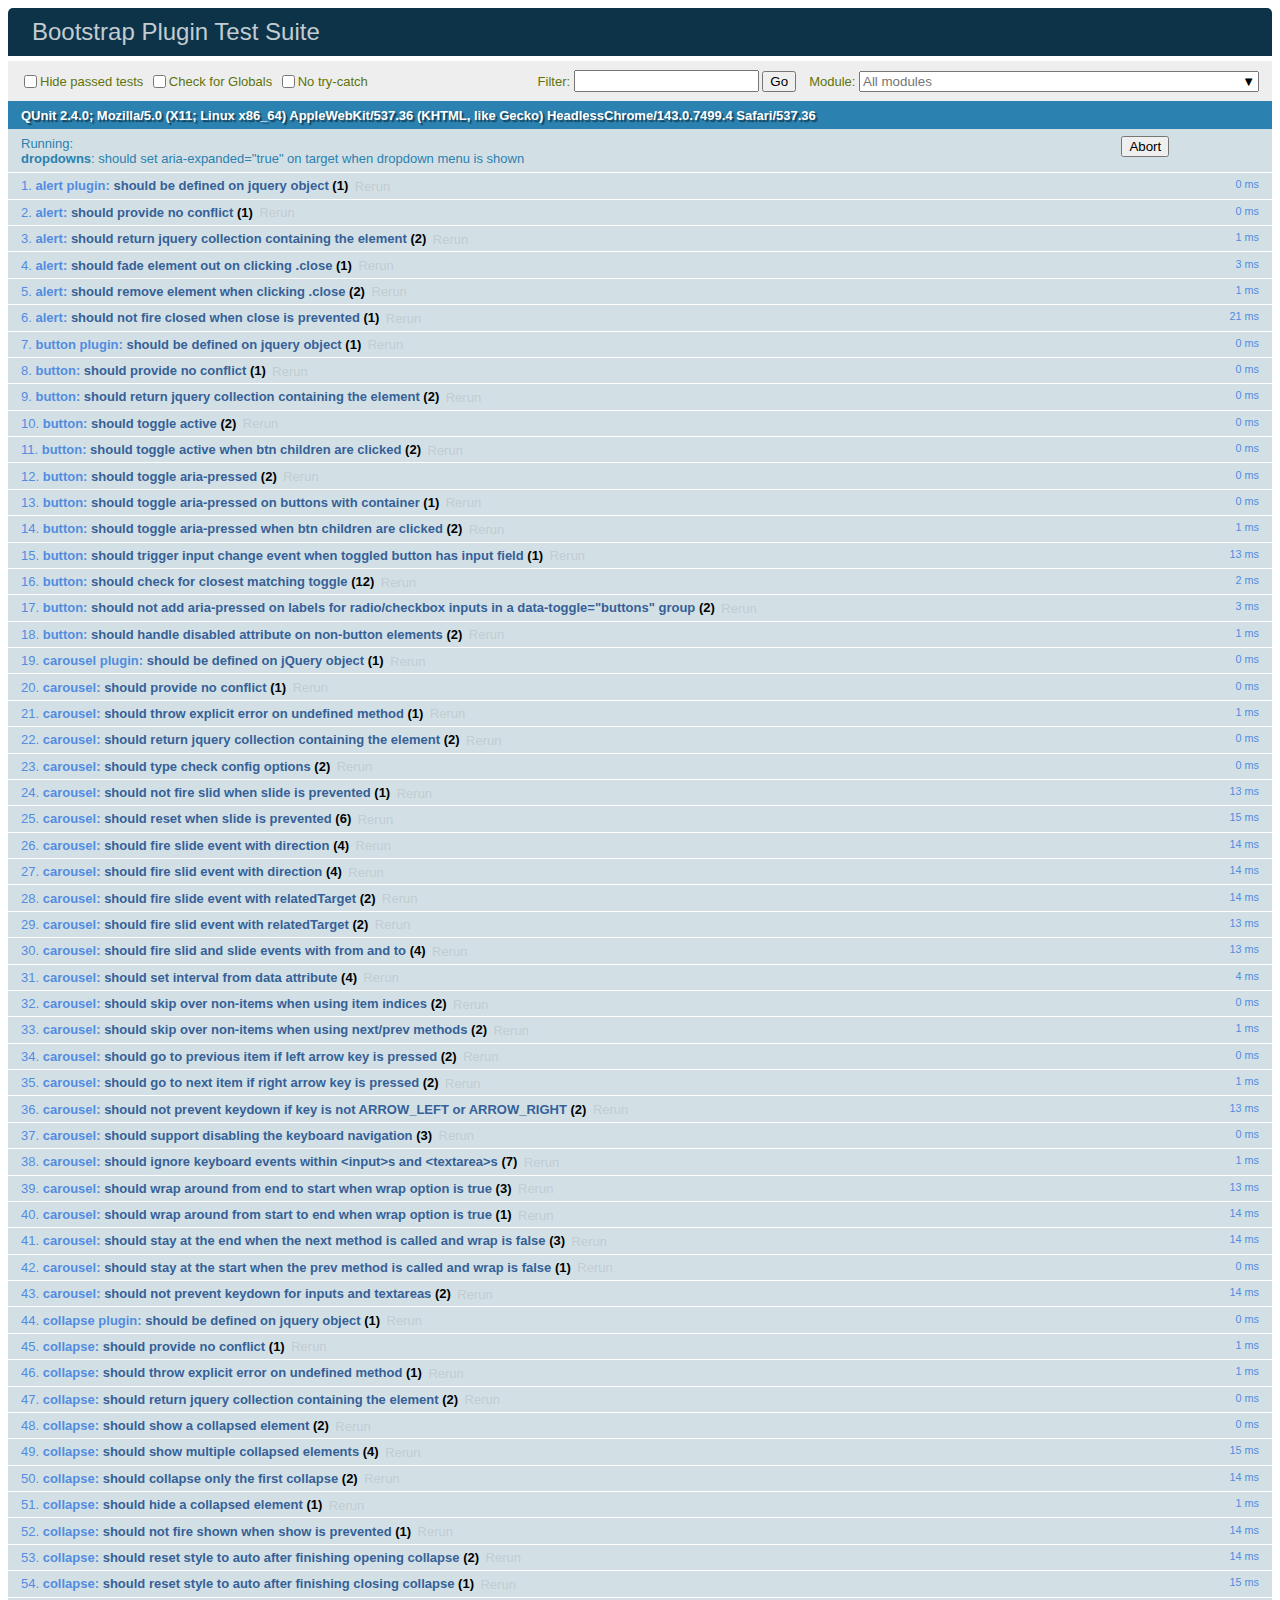
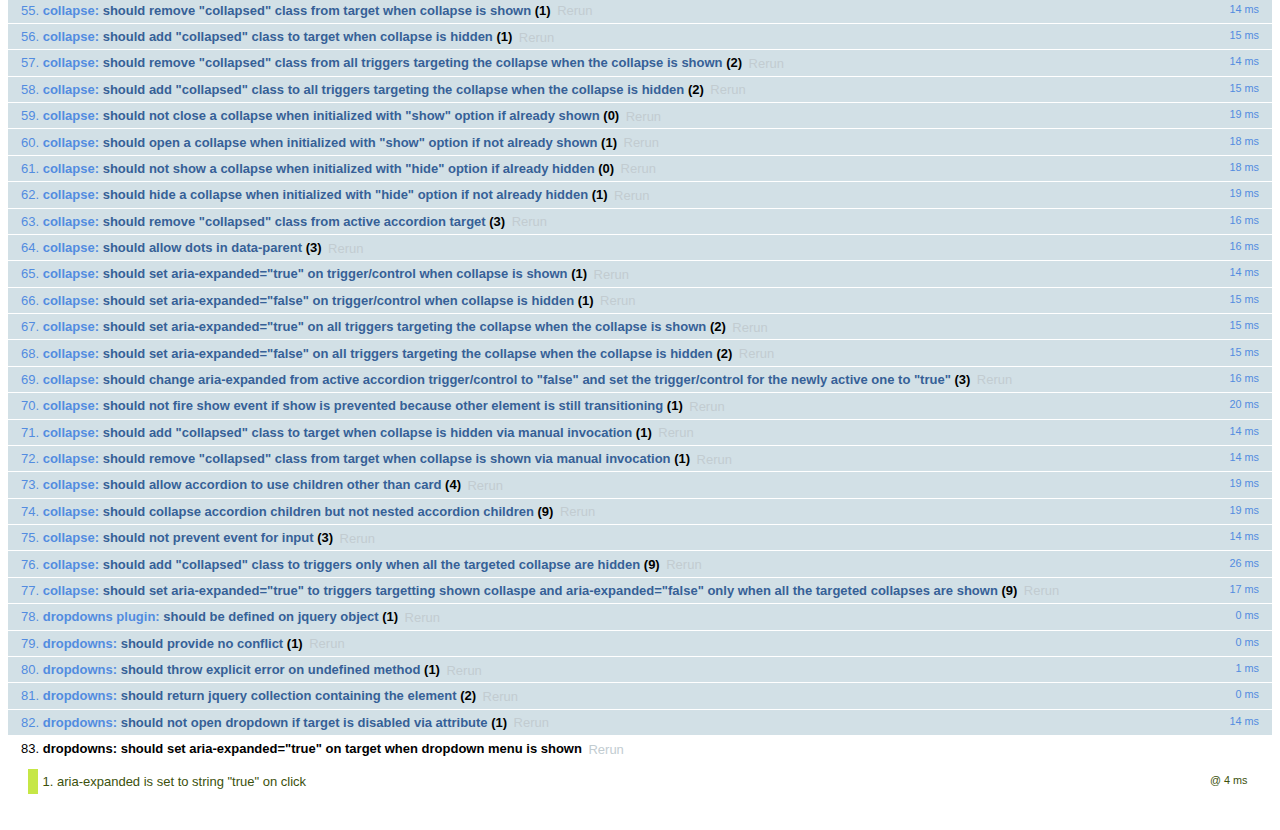
<file: js/tests/index.html>
<!DOCTYPE html>
<html>
  <head>
    <meta charset="utf-8">
    <meta name="viewport" content="width=device-width, initial-scale=1, shrink-to-fit=no">
    <title>Bootstrap Plugin Test Suite</title>

    <!-- jQuery -->
    <script src="../../assets/js/vendor/jquery-slim.min.js"></script>
    <script src="../../assets/js/vendor/popper.min.js"></script>

    <!-- QUnit -->
    <link rel="stylesheet" href="vendor/qunit.css" media="screen">
    <script src="vendor/qunit.js"></script>

    <script>
      // Disable jQuery event aliases to ensure we don't accidentally use any of them
      [
        'blur',
        'focus',
        'focusin',
        'focusout',
        'resize',
        'scroll',
        'click',
        'dblclick',
        'mousedown',
        'mouseup',
        'mousemove',
        'mouseover',
        'mouseout',
        'mouseenter',
        'mouseleave',
        'change',
        'select',
        'submit',
        'keydown',
        'keypress',
        'keyup',
        'contextmenu'
      ].forEach(function(eventAlias) {
        $.fn[eventAlias] = function() {
          throw new Error('Using the ".' + eventAlias + '()" method is not allowed, so that Bootstrap can be compatible with custom jQuery builds which exclude the "event aliases" module that defines said method. See https://github.com/twbs/bootstrap/blob/master/CONTRIBUTING.md#js')
        }
      })

      // Require assert.expect in each test
      QUnit.config.requireExpects = true

      // See https://github.com/axemclion/grunt-saucelabs#test-result-details-with-qunit
      var log = []
      var testName

      QUnit.done(function(testResults) {
        var tests = []
        for (var i = 0; i < log.length; i++) {
          var details = log[i]
          tests.push({
            name: details.name,
            result: details.result,
            expected: details.expected,
            actual: details.actual,
            source: details.source
          })
        }
        testResults.tests = tests

        window.global_test_results = testResults
      })

      QUnit.testStart(function(testDetails) {
        QUnit.log(function(details) {
          if (!details.result) {
            details.name = testDetails.name
            log.push(details)
          }
        })
      })

      // Cleanup
      QUnit.testDone(function () {
        $('#modal-test, .modal-backdrop').remove()
      })

      // Display fixture on-screen on iOS to avoid false positives
      // See https://github.com/twbs/bootstrap/pull/15955
      if (/iPhone|iPad|iPod/.test(navigator.userAgent)) {
        QUnit.begin(function() {
          $('#qunit-fixture').css({ top: 0, left: 0 })
        })

        QUnit.done(function() {
          $('#qunit-fixture').css({ top: '', left: '' })
        })
      }
    </script>

    <!-- Transpiled Plugins -->
    <script src="../dist/util.js"></script>
    <script src="../dist/alert.js"></script>
    <script src="../dist/button.js"></script>
    <script src="../dist/carousel.js"></script>
    <script src="../dist/collapse.js"></script>
    <script src="../dist/dropdown.js"></script>
    <script src="../dist/modal.js"></script>
    <script src="../dist/scrollspy.js"></script>
    <script src="../dist/tab.js"></script>
    <script src="../dist/tooltip.js"></script>
    <script src="../dist/popover.js"></script>

    <!-- Unit Tests -->
    <script src="unit/alert.js"></script>
    <script src="unit/button.js"></script>
    <script src="unit/carousel.js"></script>
    <script src="unit/collapse.js"></script>
    <script src="unit/dropdown.js"></script>
    <script src="unit/modal.js"></script>
    <script src="unit/scrollspy.js"></script>
    <script src="unit/tab.js"></script>
    <script src="unit/tooltip.js"></script>
    <script src="unit/popover.js"></script>
  </head>
  <body>
    <div id="qunit-container">
      <div id="qunit"></div>
      <div id="qunit-fixture"></div>
    </div>
  </body>
</html>
</file>
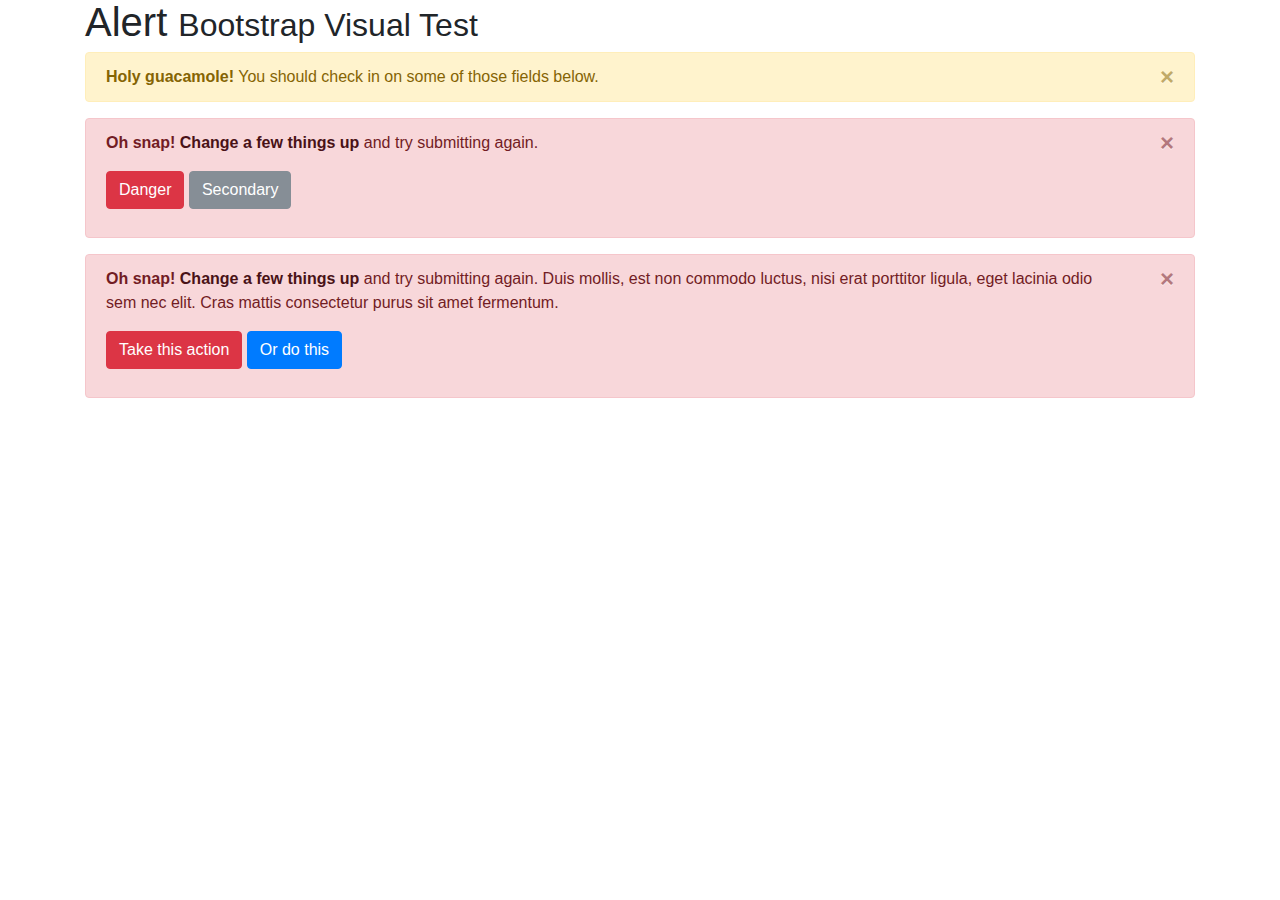
<file: js/tests/visual/alert.html>
<!DOCTYPE html>
<html>
  <head>
    <meta charset="utf-8">
    <meta name="viewport" content="width=device-width, initial-scale=1, shrink-to-fit=no">
    <link rel="stylesheet" href="../../../dist/css/bootstrap.min.css">
    <title>Alert</title>
  </head>
  <body>
    <div class="container">
      <h1>Alert <small>Bootstrap Visual Test</small></h1>

      <div class="alert alert-warning alert-dismissible fade show" role="alert">
        <button type="button" class="close" data-dismiss="alert" aria-label="Close">
          <span aria-hidden="true">&times;</span>
        </button>
        <strong>Holy guacamole!</strong> You should check in on some of those fields below.
      </div>

      <div class="alert alert-danger alert-dismissible fade show" role="alert">
        <button type="button" class="close" data-dismiss="alert" aria-label="Close">
          <span aria-hidden="true">&times;</span>
        </button>
        <p>
          <strong>Oh snap!</strong> <a href="#" class="alert-link">Change a few things up</a> and try submitting again.
        </p>
        <p>
          <button type="button" class="btn btn-danger">Danger</button>
          <button type="button" class="btn btn-secondary">Secondary</button>
        </p>
      </div>

      <div class="alert alert-danger alert-dismissible fade show" role="alert">
        <button type="button" class="close" data-dismiss="alert" aria-label="Close">
          <span aria-hidden="true">&times;</span>
        </button>
        <p>
          <strong>Oh snap!</strong> <a href="#" class="alert-link">Change a few things up</a> and try submitting again. Duis mollis, est non commodo luctus, nisi erat porttitor ligula, eget lacinia odio sem nec elit. Cras mattis consectetur purus sit amet fermentum.
        </p>
        <p>
          <button type="button" class="btn btn-danger">Take this action</button>
          <button type="button" class="btn btn-primary">Or do this</button>
        </p>
      </div>
    </div>

    <script src="../../../assets/js/vendor/jquery-slim.min.js"></script>
    <script src="../../dist/util.js"></script>
    <script src="../../dist/alert.js"></script>
  </body>
</html>
</file>
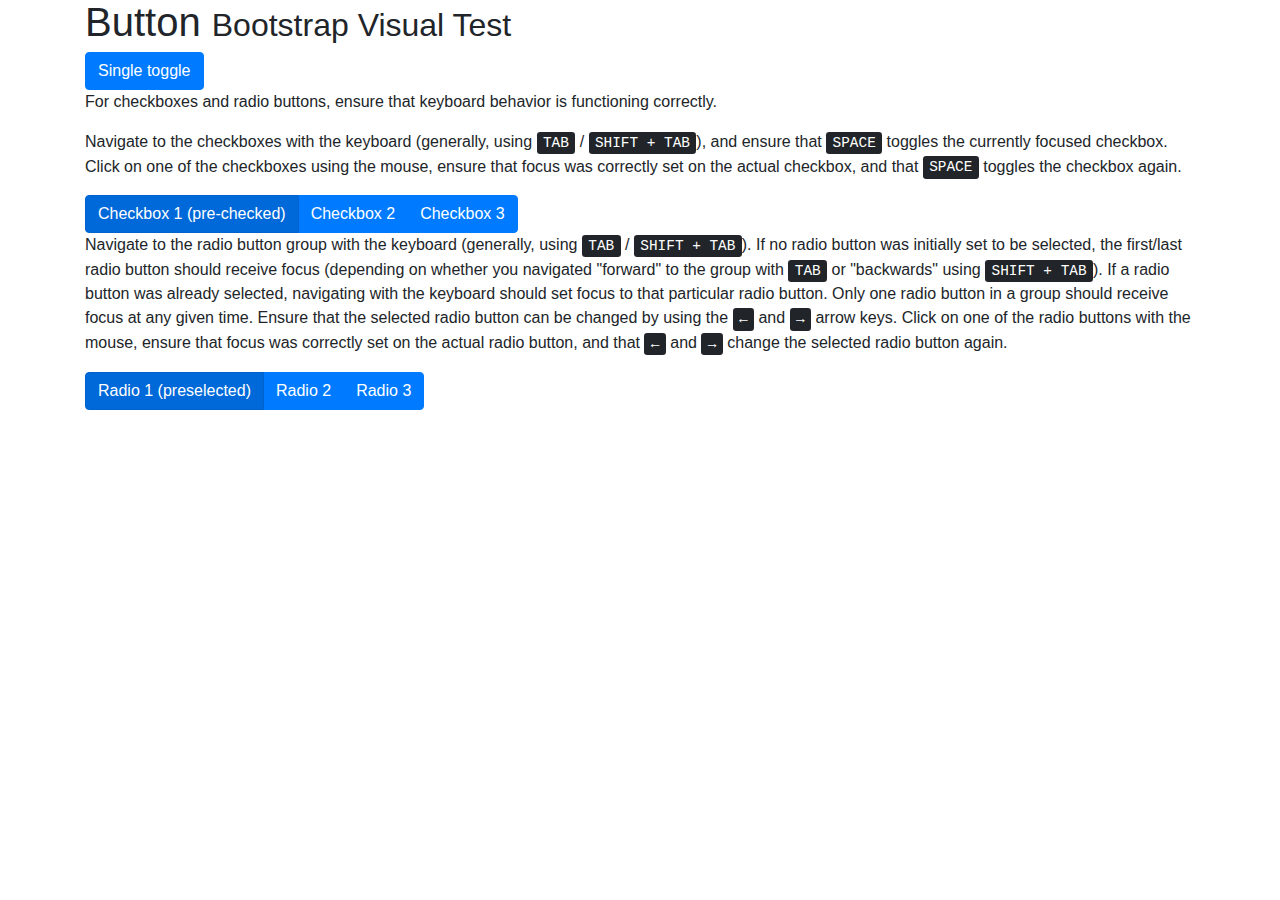
<file: js/tests/visual/button.html>
<!DOCTYPE html>
<html>
  <head>
    <meta charset="utf-8">
    <meta name="viewport" content="width=device-width, initial-scale=1, shrink-to-fit=no">
    <link rel="stylesheet" href="../../../dist/css/bootstrap.min.css">
    <title>Button</title>
  </head>
  <body>
    <div class="container">
      <h1>Button <small>Bootstrap Visual Test</small></h1>

      <button type="button" class="btn btn-primary" data-toggle="button" aria-pressed="false" autocomplete="off">
        Single toggle
      </button>

      <p>For checkboxes and radio buttons, ensure that keyboard behavior is functioning correctly.</p>
      <p>Navigate to the checkboxes with the keyboard (generally, using <kbd>TAB</kbd> / <kbd>SHIFT + TAB</kbd>), and ensure that <kbd>SPACE</kbd> toggles the currently focused checkbox. Click on one of the checkboxes using the mouse, ensure that focus was correctly set on the actual checkbox, and that <kbd>SPACE</kbd> toggles the checkbox again.</p>

      <div class="btn-group" data-toggle="buttons">
        <label class="btn btn-primary active">
          <input type="checkbox" checked autocomplete="off"> Checkbox 1 (pre-checked)
        </label>
        <label class="btn btn-primary">
          <input type="checkbox" autocomplete="off"> Checkbox 2
        </label>
        <label class="btn btn-primary">
          <input type="checkbox" autocomplete="off"> Checkbox 3
        </label>
      </div>

      <p>Navigate to the radio button group with the keyboard (generally, using <kbd>TAB</kbd> / <kbd>SHIFT + TAB</kbd>). If no radio button was initially set to be selected, the first/last radio button should receive focus (depending on whether you navigated "forward" to the group with <kbd>TAB</kbd> or "backwards" using <kbd>SHIFT + TAB</kbd>). If a radio button was already selected, navigating with the keyboard should set focus to that particular radio button. Only one radio button in a group should receive focus at any given time.  Ensure that the selected radio button can be changed by using the <kbd>←</kbd> and <kbd>→</kbd> arrow keys. Click on one of the radio buttons with the mouse,  ensure that focus was correctly set on the actual radio button, and that <kbd>←</kbd> and <kbd>→</kbd> change the selected radio button again.</p>

      <div class="btn-group" data-toggle="buttons">
        <label class="btn btn-primary active">
          <input type="radio" name="options" id="option1" autocomplete="off" checked> Radio 1 (preselected)
        </label>
        <label class="btn btn-primary">
          <input type="radio" name="options" id="option2" autocomplete="off"> Radio 2
        </label>
        <label class="btn btn-primary">
          <input type="radio" name="options" id="option3" autocomplete="off"> Radio 3
        </label>
      </div>
    </div>

    <script src="../../../assets/js/vendor/jquery-slim.min.js"></script>
    <script src="../../dist/util.js"></script>
    <script src="../../dist/button.js"></script>
  </body>
</html>
</file>
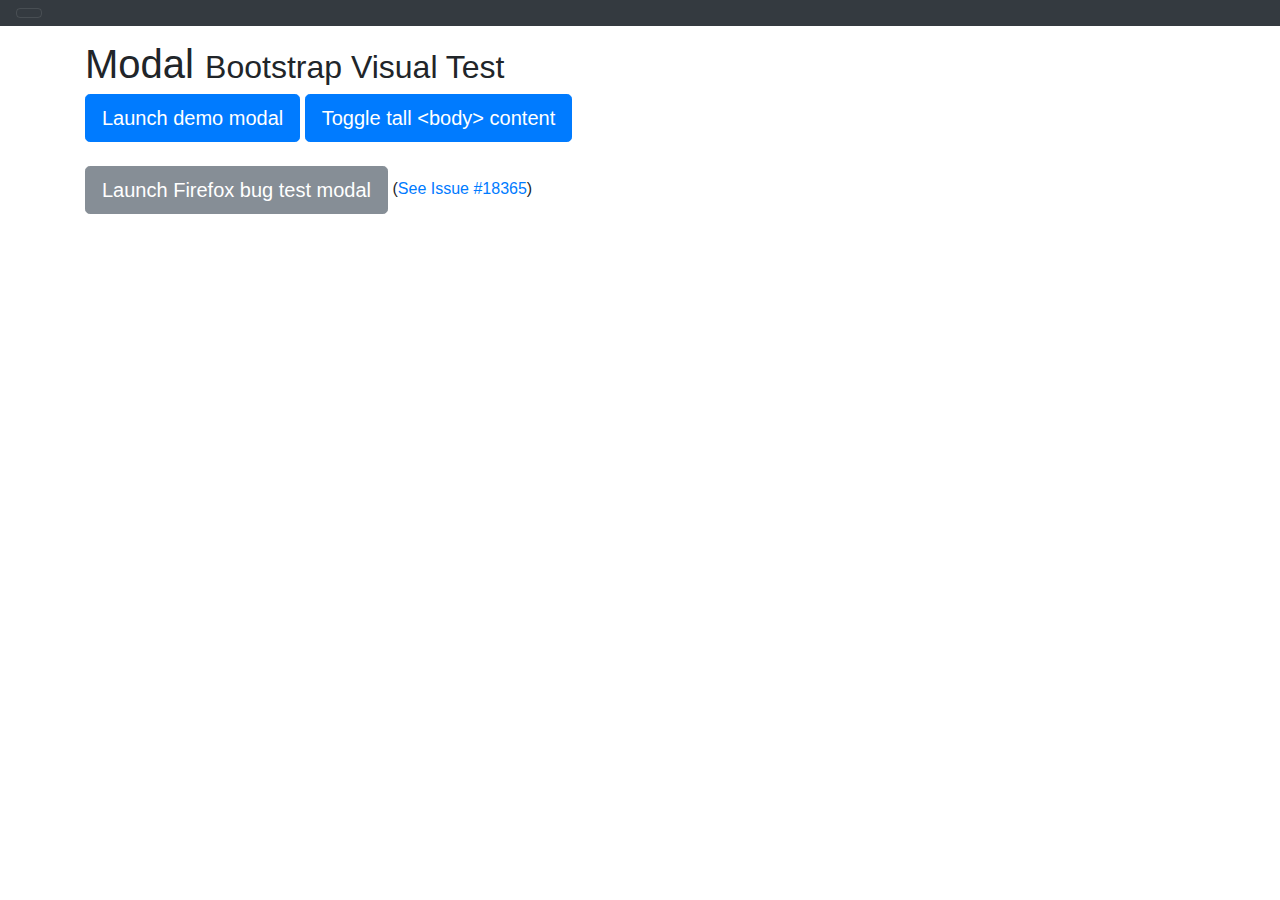
<file: js/tests/visual/modal.html>
<!DOCTYPE html>
<html>
  <head>
    <meta charset="utf-8">
    <meta name="viewport" content="width=device-width, initial-scale=1, shrink-to-fit=no">
    <link rel="stylesheet" href="../../../dist/css/bootstrap.min.css">
    <title>Modal</title>
    <style>
      #tall {
        height: 1500px;
        width: 100px;
      }
    </style>
  </head>
  <body>
    <nav class="navbar navbar-full navbar-dark bg-dark">
      <button class="navbar-toggler hidden-lg-up" type="button" data-toggle="collapse" data-target="#navbarResponsive" aria-controls="navbarResponsive" aria-expanded="false" aria-label="Toggle navigation"></button>
      <div class="collapse navbar-expand-md" id="navbarResponsive">
        <a class="navbar-brand" href="#">This shouldn't jump!</a>
        <ul class="navbar-nav">
          <li class="nav-item active">
            <a class="nav-link" href="#">Home <span class="sr-only">(current)</span></a>
          </li>
          <li class="nav-item">
            <a class="nav-link" href="#">Link</a>
          </li>
          <li class="nav-item">
            <a class="nav-link" href="#">Link</a>
          </li>
        </ul>
      </div>
    </nav>

    <div class="container mt-3">
      <h1>Modal <small>Bootstrap Visual Test</small></h1>

      <div class="modal fade" id="myModal" tabindex="-1" role="dialog" aria-labelledby="myModalLabel" aria-hidden="true">
        <div class="modal-dialog" role="document">
          <div class="modal-content">
            <div class="modal-header">
              <button type="button" class="close" data-dismiss="modal" aria-label="Close">
                <span aria-hidden="true">&times;</span>
              </button>
              <h4 class="modal-title" id="myModalLabel">Modal title</h4>
            </div>
            <div class="modal-body">
              <h4>Text in a modal</h4>
              <p>Duis mollis, est non commodo luctus, nisi erat porttitor ligula.</p>

              <h4>Popover in a modal</h4>
              <p>This <button type="button" class="btn btn-primary" data-toggle="popover" data-placement="left" title="Popover title" data-content="And here's some amazing content. It's very engaging. Right?">button</button> should trigger a popover on click.</p>


              <h4>Tooltips in a modal</h4>
              <p><a href="#" data-toggle="tooltip" data-placement="top" title="Tooltip on top">This link</a> and <a href="#" data-toggle="tooltip" data-placement="bottom" title="Tooltip on bottom">that link</a> should have tooltips on hover.</p>

              <div id="accordion" role="tablist">
                <div class="card">
                  <div class="card-header" role="tab" id="headingOne">
                    <h5 class="mb-0">
                      <a data-toggle="collapse" data-parent="#accordion" href="#collapseOne" aria-expanded="true" aria-controls="collapseOne">
                        Collapsible Group Item #1
                      </a>
                    </h5>
                  </div>

                  <div id="collapseOne" class="collapse show" role="tabpanel" aria-labelledby="headingOne">
                    <div class="card-body">
                      Anim pariatur cliche reprehenderit, enim eiusmod high life accusamus terry richardson ad squid. 3 wolf moon officia aute, non cupidatat skateboard dolor brunch. Food truck quinoa nesciunt laborum eiusmod. Brunch 3 wolf moon tempor, sunt aliqua put a bird on it squid single-origin coffee nulla assumenda shoreditch et. Nihil anim keffiyeh helvetica, craft beer labore wes anderson cred nesciunt sapiente ea proident. Ad vegan excepteur butcher vice lomo. Leggings occaecat craft beer farm-to-table, raw denim aesthetic synth nesciunt you probably haven't heard of them accusamus labore sustainable VHS.
                    </div>
                  </div>
                </div>
                <div class="card">
                  <div class="card-header" role="tab" id="headingTwo">
                    <h5 class="mb-0">
                      <a class="collapsed" data-toggle="collapse" data-parent="#accordion" href="#collapseTwo" aria-expanded="false" aria-controls="collapseTwo">
                        Collapsible Group Item #2
                      </a>
                    </h5>
                  </div>
                  <div id="collapseTwo" class="collapse" role="tabpanel" aria-labelledby="headingTwo">
                    <div class="card-body">
                      Anim pariatur cliche reprehenderit, enim eiusmod high life accusamus terry richardson ad squid. 3 wolf moon officia aute, non cupidatat skateboard dolor brunch. Food truck quinoa nesciunt laborum eiusmod. Brunch 3 wolf moon tempor, sunt aliqua put a bird on it squid single-origin coffee nulla assumenda shoreditch et. Nihil anim keffiyeh helvetica, craft beer labore wes anderson cred nesciunt sapiente ea proident. Ad vegan excepteur butcher vice lomo. Leggings occaecat craft beer farm-to-table, raw denim aesthetic synth nesciunt you probably haven't heard of them accusamus labore sustainable VHS.
                    </div>
                  </div>
                </div>
                <div class="card">
                  <div class="card-header" role="tab" id="headingThree">
                    <h5 class="mb-0">
                      <a class="collapsed" data-toggle="collapse" data-parent="#accordion" href="#collapseThree" aria-expanded="false" aria-controls="collapseThree">
                        Collapsible Group Item #3
                      </a>
                    </h5>
                  </div>
                  <div id="collapseThree" class="collapse" role="tabpanel" aria-labelledby="headingThree">
                    <div class="card-body">
                      Anim pariatur cliche reprehenderit, enim eiusmod high life accusamus terry richardson ad squid. 3 wolf moon officia aute, non cupidatat skateboard dolor brunch. Food truck quinoa nesciunt laborum eiusmod. Brunch 3 wolf moon tempor, sunt aliqua put a bird on it squid single-origin coffee nulla assumenda shoreditch et. Nihil anim keffiyeh helvetica, craft beer labore wes anderson cred nesciunt sapiente ea proident. Ad vegan excepteur butcher vice lomo. Leggings occaecat craft beer farm-to-table, raw denim aesthetic synth nesciunt you probably haven't heard of them accusamus labore sustainable VHS.
                    </div>
                  </div>
                </div>
              </div>

              <hr>

              <h4>Overflowing text to show scroll behavior</h4>
              <p>Cras mattis consectetur purus sit amet fermentum. Cras justo odio, dapibus ac facilisis in, egestas eget quam. Morbi leo risus, porta ac consectetur ac, vestibulum at eros.</p>
              <p>Praesent commodo cursus magna, vel scelerisque nisl consectetur et. Vivamus sagittis lacus vel augue laoreet rutrum faucibus dolor auctor.</p>
              <p>Aenean lacinia bibendum nulla sed consectetur. Praesent commodo cursus magna, vel scelerisque nisl consectetur et. Donec sed odio dui. Donec ullamcorper nulla non metus auctor fringilla.</p>
              <p>Cras mattis consectetur purus sit amet fermentum. Cras justo odio, dapibus ac facilisis in, egestas eget quam. Morbi leo risus, porta ac consectetur ac, vestibulum at eros.</p>
              <p>Praesent commodo cursus magna, vel scelerisque nisl consectetur et. Vivamus sagittis lacus vel augue laoreet rutrum faucibus dolor auctor.</p>
              <p>Aenean lacinia bibendum nulla sed consectetur. Praesent commodo cursus magna, vel scelerisque nisl consectetur et. Donec sed odio dui. Donec ullamcorper nulla non metus auctor fringilla.</p>
              <p>Cras mattis consectetur purus sit amet fermentum. Cras justo odio, dapibus ac facilisis in, egestas eget quam. Morbi leo risus, porta ac consectetur ac, vestibulum at eros.</p>
              <p>Praesent commodo cursus magna, vel scelerisque nisl consectetur et. Vivamus sagittis lacus vel augue laoreet rutrum faucibus dolor auctor.</p>
              <p>Aenean lacinia bibendum nulla sed consectetur. Praesent commodo cursus magna, vel scelerisque nisl consectetur et. Donec sed odio dui. Donec ullamcorper nulla non metus auctor fringilla.</p>
            </div>
            <div class="modal-footer">
              <button type="button" class="btn btn-secondary" data-dismiss="modal">Close</button>
              <button type="button" class="btn btn-primary">Save changes</button>
            </div>
          </div>
        </div>
      </div>

      <div class="modal fade" id="firefoxModal" tabindex="-1" role="dialog" aria-labelledby="firefoxModalLabel" aria-hidden="true">
        <div class="modal-dialog" role="document">
          <div class="modal-content">
            <div class="modal-header">
              <button type="button" class="close" data-dismiss="modal" aria-label="Close">
                <span aria-hidden="true">&times;</span>
              </button>
              <h4 class="modal-title" id="firefoxModalLabel">Firefox Bug Test</h4>
            </div>
            <div class="modal-body">
              <ol>
                <li>Ensure you're using Firefox.</li>
                <li>Open a new tab and then switch back to this tab.</li>
                <li>Click into this input: <input type="text" id="ff-bug-input"></li>
                <li>Switch to the other tab and then back to this tab.</li>
              </ol>
              <p>Test result: <strong id="ff-bug-test-result"></strong></p>
            </div>
            <div class="modal-footer">
              <button type="button" class="btn btn-secondary" data-dismiss="modal">Close</button>
              <button type="button" class="btn btn-primary">Save changes</button>
            </div>
          </div>
        </div>
      </div>

      <button type="button" class="btn btn-primary btn-lg" data-toggle="modal" data-target="#myModal">
        Launch demo modal
      </button>

      <button type="button" class="btn btn-primary btn-lg" id="tall-toggle">
        Toggle tall &lt;body&gt; content
      </button>

      <br><br>

      <button type="button" class="btn btn-secondary btn-lg" data-toggle="modal" data-target="#firefoxModal">
        Launch Firefox bug test modal
      </button>
      (<a href="https://github.com/twbs/bootstrap/issues/18365">See Issue #18365</a>)

      <br><br>

      <div class="bg-dark text-white p-2" id="tall" style="display: none;">
        Tall body content to force the page to have a scrollbar.
      </div>
    </div>

    <script src="../../../assets/js/vendor/jquery-slim.min.js"></script>
    <script src="../../../assets/js/vendor/popper.min.js"></script>
    <script src="../../dist/util.js"></script>
    <script src="../../dist/modal.js"></script>
    <script src="../../dist/collapse.js"></script>
    <script src="../../dist/tooltip.js"></script>
    <script src="../../dist/popover.js"></script>

    <script>
      var firefoxTestDone = false
      function reportFirefoxTestResult(result) {
        if (!firefoxTestDone) {
          $('#ff-bug-test-result')
            .addClass(result ? 'text-success' : 'text-danger')
            .text(result ? 'PASS' : 'FAIL')
        }
      }

      $(function () {
        $('[data-toggle="popover"]').popover()
        $('[data-toggle="tooltip"]').tooltip()

        $('#tall-toggle').click(function () {
          $('#tall').toggle()
        })

        $('#ff-bug-input').one('focus', function () {
          $('#firefoxModal').on('focus', reportFirefoxTestResult.bind(false))
          $('#ff-bug-input').on('focus', reportFirefoxTestResult.bind(true))
        })
      })
    </script>
  </body>
</html>
</file>
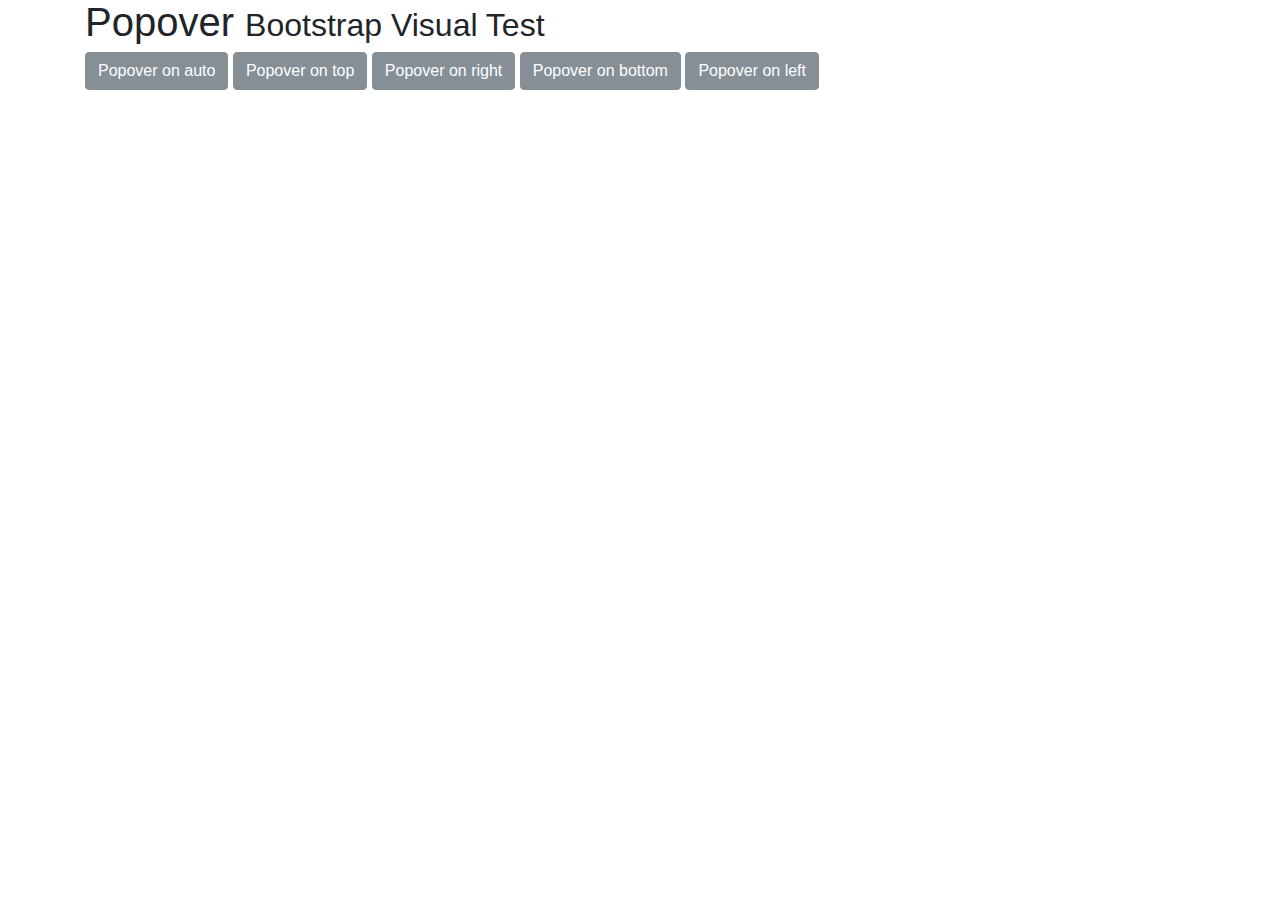
<file: js/tests/visual/popover.html>
<!DOCTYPE html>
<html>
  <head>
    <meta charset="utf-8">
    <meta name="viewport" content="width=device-width, initial-scale=1, shrink-to-fit=no">
    <link rel="stylesheet" href="../../../dist/css/bootstrap.min.css">
    <title>Popover</title>
  </head>
  <body>
    <div class="container">
      <h1>Popover <small>Bootstrap Visual Test</small></h1>

      <button type="button" class="btn btn-secondary" data-container="body" data-toggle="popover" data-placement="auto" data-content="Vivamus sagittis lacus vel augue laoreet rutrum faucibus.">
        Popover on auto
      </button>

      <button type="button" class="btn btn-secondary" data-container="body" data-toggle="popover" data-placement="top" data-content="Default placement was on top but not enough place">
        Popover on top
      </button>

      <button type="button" class="btn btn-secondary" data-container="body" data-toggle="popover" data-placement="right" data-content="Vivamus sagittis lacus vel augue laoreet rutrum faucibus.">
        Popover on right
      </button>

      <button type="button" class="btn btn-secondary" data-container="body" data-toggle="popover" data-placement="bottom" data-content="Vivamus
      sagittis lacus vel augue laoreet rutrum faucibus.">
        Popover on bottom
      </button>

      <button type="button" class="btn btn-secondary" data-container="body" data-toggle="popover" data-placement="left" data-content="Vivamus sagittis lacus vel augue laoreet rutrum faucibus.">
        Popover on left
      </button>
    </div>

    <script src="../../../assets/js/vendor/jquery-slim.min.js"></script>
    <script src="../../../assets/js/vendor/popper.min.js"></script>
    <script src="../../dist/util.js"></script>
    <script src="../../dist/tooltip.js"></script>
    <script src="../../dist/popover.js"></script>

    <script>
      $(function () {
        $('[data-toggle="popover"]').popover()
      })
    </script>
  </body>
</html>
</file>
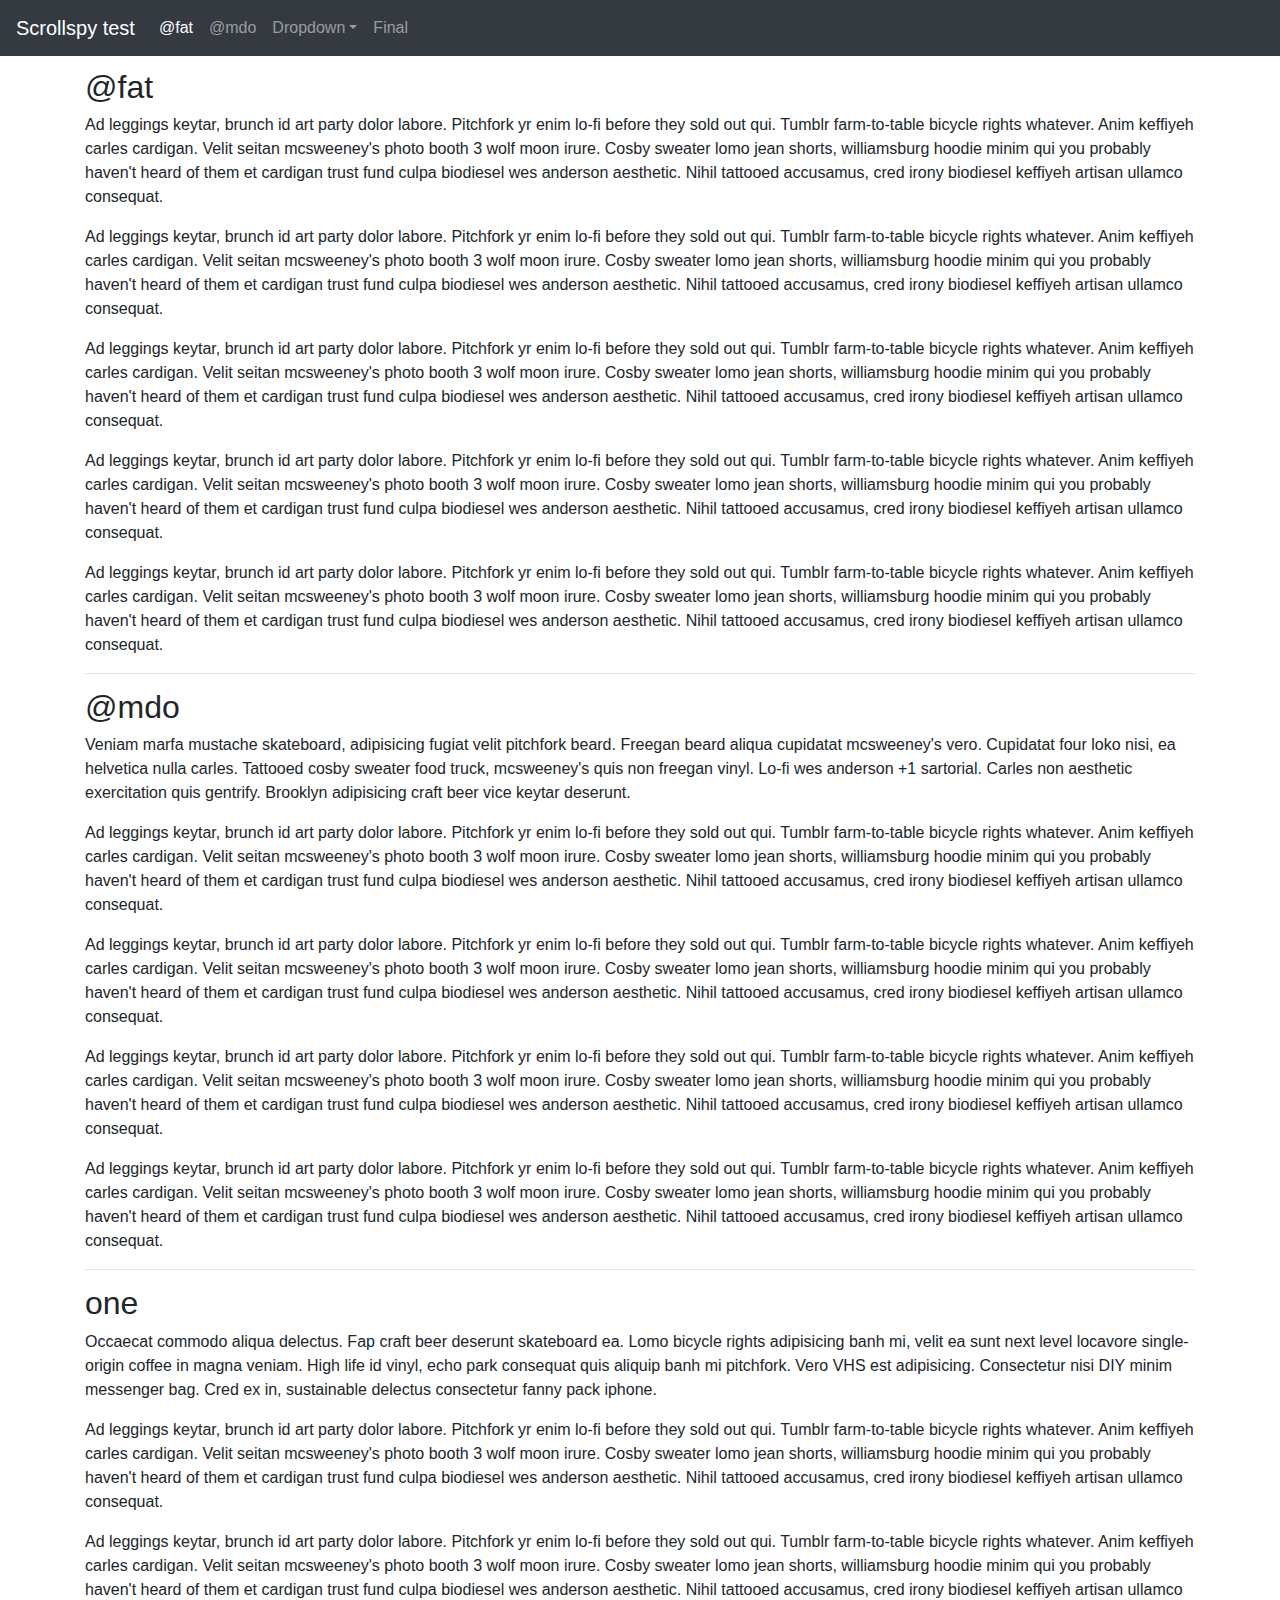
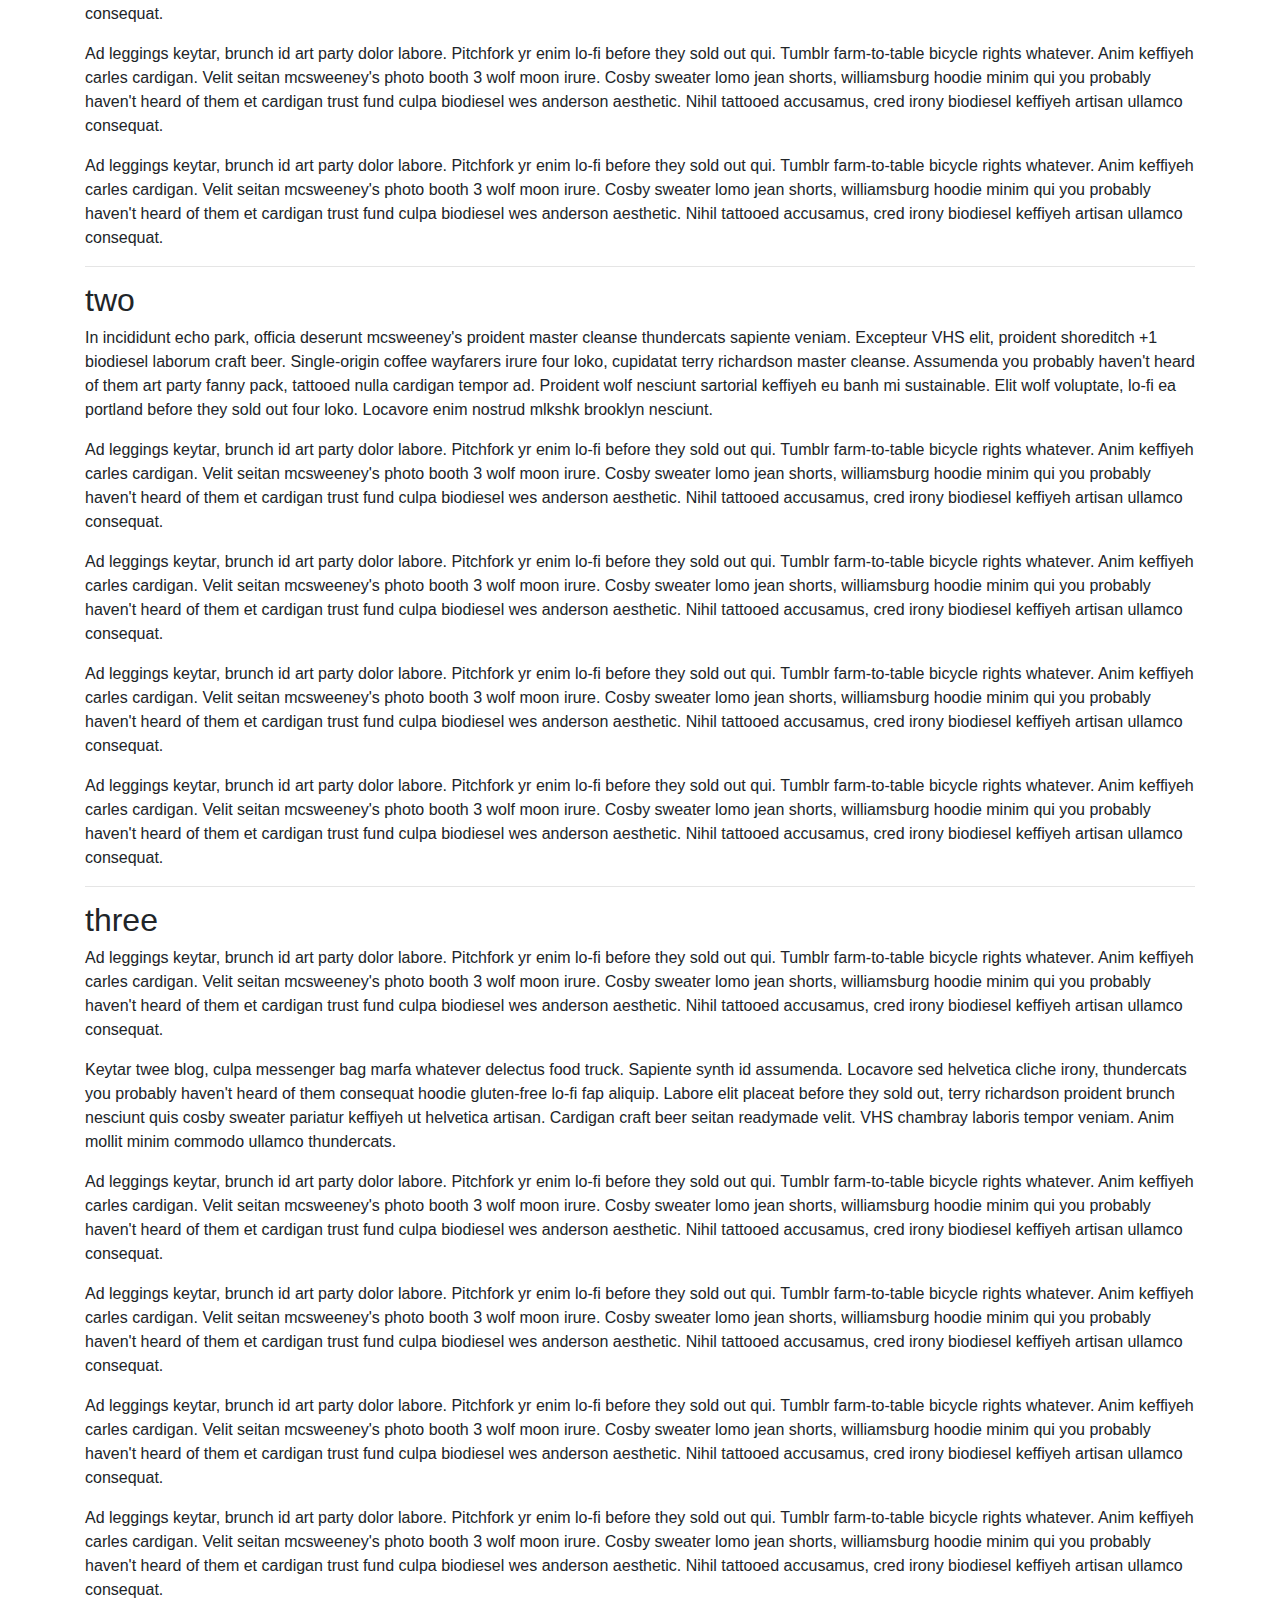
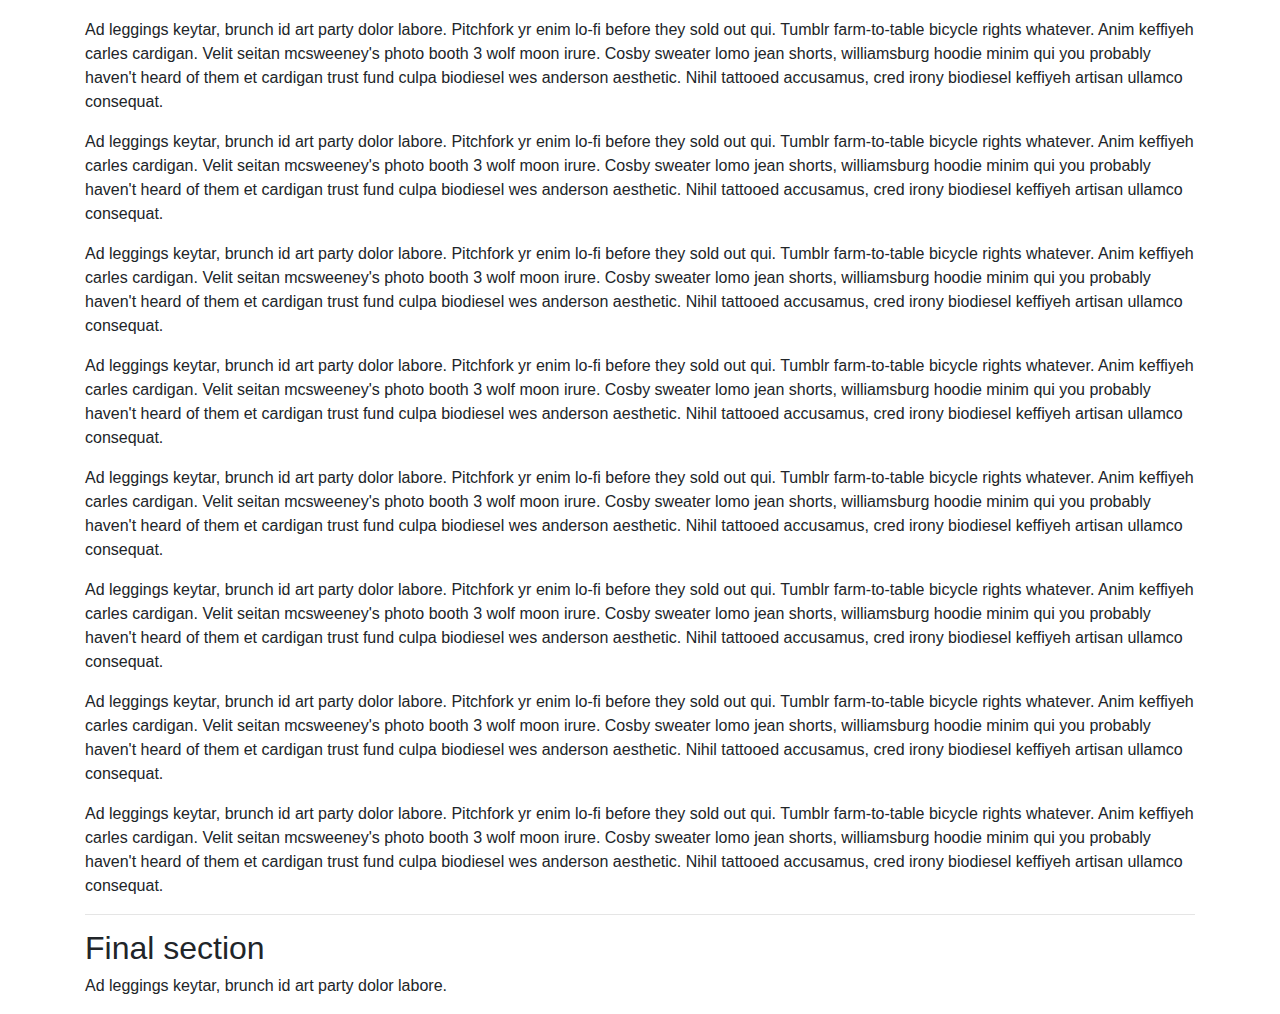
<file: js/tests/visual/scrollspy.html>
<!DOCTYPE html>
<html>
  <head>
    <meta charset="utf-8">
    <meta name="viewport" content="width=device-width, initial-scale=1, shrink-to-fit=no">
    <link rel="stylesheet" href="../../../dist/css/bootstrap.min.css">
    <title>Scrollspy</title>
    <style>
      body { padding-top: 70px; }
    </style>
  </head>
  <body data-spy="scroll" data-target=".navbar" data-offset="70">
    <nav class="navbar navbar-expand-md navbar-dark bg-dark fixed-top">
      <a class="navbar-brand" href="#">Scrollspy test</a>
      <button class="navbar-toggler" type="button" data-toggle="collapse" data-target="#navbarSupportedContent" aria-controls="navbarSupportedContent" aria-expanded="false" aria-label="Toggle navigation">
        <span class="navbar-toggler-icon"></span>
      </button>
      <div class="navbar-collapse collapse" id="navbarSupportedContent">
        <ul class="navbar-nav mr-auto">
          <li class="nav-item">
            <a class="nav-link" href="#fat">@fat</a>
          </li>
          <li class="nav-item">
            <a class="nav-link" href="#mdo">@mdo</a>
          </li>
          <li class="nav-item dropdown">
            <a class="nav-link dropdown-toggle" href="#" id="dropdown" data-toggle="dropdown" aria-haspopup="true" aria-expanded="false">Dropdown</a>
            <div class="dropdown-menu" aria-labelledby="dropdown">
              <a class="dropdown-item" href="#one">One</a>
              <a class="dropdown-item" href="#two">Two</a>
              <a class="dropdown-item" href="#three">Three</a>
            </div>
          </li>
          <li class="nav-item">
            <a class="nav-link" href="#final">Final</a>
          </li>
        </ul>
      </div>
    </nav>
    <div class="container">
      <h2 id="fat">@fat</h2>
      <p>Ad leggings keytar, brunch id art party dolor labore. Pitchfork yr enim lo-fi before they sold out qui. Tumblr farm-to-table bicycle rights whatever. Anim keffiyeh carles cardigan. Velit seitan mcsweeney's photo booth 3 wolf moon irure. Cosby sweater lomo jean shorts, williamsburg hoodie minim qui you probably haven't heard of them et cardigan trust fund culpa biodiesel wes anderson aesthetic. Nihil tattooed accusamus, cred irony biodiesel keffiyeh artisan ullamco consequat.</p>
      <p>Ad leggings keytar, brunch id art party dolor labore. Pitchfork yr enim lo-fi before they sold out qui. Tumblr farm-to-table bicycle rights whatever. Anim keffiyeh carles cardigan. Velit seitan mcsweeney's photo booth 3 wolf moon irure. Cosby sweater lomo jean shorts, williamsburg hoodie minim qui you probably haven't heard of them et cardigan trust fund culpa biodiesel wes anderson aesthetic. Nihil tattooed accusamus, cred irony biodiesel keffiyeh artisan ullamco consequat.</p>
      <p>Ad leggings keytar, brunch id art party dolor labore. Pitchfork yr enim lo-fi before they sold out qui. Tumblr farm-to-table bicycle rights whatever. Anim keffiyeh carles cardigan. Velit seitan mcsweeney's photo booth 3 wolf moon irure. Cosby sweater lomo jean shorts, williamsburg hoodie minim qui you probably haven't heard of them et cardigan trust fund culpa biodiesel wes anderson aesthetic. Nihil tattooed accusamus, cred irony biodiesel keffiyeh artisan ullamco consequat.</p>
      <p>Ad leggings keytar, brunch id art party dolor labore. Pitchfork yr enim lo-fi before they sold out qui. Tumblr farm-to-table bicycle rights whatever. Anim keffiyeh carles cardigan. Velit seitan mcsweeney's photo booth 3 wolf moon irure. Cosby sweater lomo jean shorts, williamsburg hoodie minim qui you probably haven't heard of them et cardigan trust fund culpa biodiesel wes anderson aesthetic. Nihil tattooed accusamus, cred irony biodiesel keffiyeh artisan ullamco consequat.</p>
      <p>Ad leggings keytar, brunch id art party dolor labore. Pitchfork yr enim lo-fi before they sold out qui. Tumblr farm-to-table bicycle rights whatever. Anim keffiyeh carles cardigan. Velit seitan mcsweeney's photo booth 3 wolf moon irure. Cosby sweater lomo jean shorts, williamsburg hoodie minim qui you probably haven't heard of them et cardigan trust fund culpa biodiesel wes anderson aesthetic. Nihil tattooed accusamus, cred irony biodiesel keffiyeh artisan ullamco consequat.</p>
      <hr>
      <h2 id="mdo">@mdo</h2>
      <p>Veniam marfa mustache skateboard, adipisicing fugiat velit pitchfork beard. Freegan beard aliqua cupidatat mcsweeney's vero. Cupidatat four loko nisi, ea helvetica nulla carles. Tattooed cosby sweater food truck, mcsweeney's quis non freegan vinyl. Lo-fi wes anderson +1 sartorial. Carles non aesthetic exercitation quis gentrify. Brooklyn adipisicing craft beer vice keytar deserunt.</p>
      <p>Ad leggings keytar, brunch id art party dolor labore. Pitchfork yr enim lo-fi before they sold out qui. Tumblr farm-to-table bicycle rights whatever. Anim keffiyeh carles cardigan. Velit seitan mcsweeney's photo booth 3 wolf moon irure. Cosby sweater lomo jean shorts, williamsburg hoodie minim qui you probably haven't heard of them et cardigan trust fund culpa biodiesel wes anderson aesthetic. Nihil tattooed accusamus, cred irony biodiesel keffiyeh artisan ullamco consequat.</p>
      <p>Ad leggings keytar, brunch id art party dolor labore. Pitchfork yr enim lo-fi before they sold out qui. Tumblr farm-to-table bicycle rights whatever. Anim keffiyeh carles cardigan. Velit seitan mcsweeney's photo booth 3 wolf moon irure. Cosby sweater lomo jean shorts, williamsburg hoodie minim qui you probably haven't heard of them et cardigan trust fund culpa biodiesel wes anderson aesthetic. Nihil tattooed accusamus, cred irony biodiesel keffiyeh artisan ullamco consequat.</p>
      <p>Ad leggings keytar, brunch id art party dolor labore. Pitchfork yr enim lo-fi before they sold out qui. Tumblr farm-to-table bicycle rights whatever. Anim keffiyeh carles cardigan. Velit seitan mcsweeney's photo booth 3 wolf moon irure. Cosby sweater lomo jean shorts, williamsburg hoodie minim qui you probably haven't heard of them et cardigan trust fund culpa biodiesel wes anderson aesthetic. Nihil tattooed accusamus, cred irony biodiesel keffiyeh artisan ullamco consequat.</p>
      <p>Ad leggings keytar, brunch id art party dolor labore. Pitchfork yr enim lo-fi before they sold out qui. Tumblr farm-to-table bicycle rights whatever. Anim keffiyeh carles cardigan. Velit seitan mcsweeney's photo booth 3 wolf moon irure. Cosby sweater lomo jean shorts, williamsburg hoodie minim qui you probably haven't heard of them et cardigan trust fund culpa biodiesel wes anderson aesthetic. Nihil tattooed accusamus, cred irony biodiesel keffiyeh artisan ullamco consequat.</p>
      <hr>
      <h2 id="one">one</h2>
      <p>Occaecat commodo aliqua delectus. Fap craft beer deserunt skateboard ea. Lomo bicycle rights adipisicing banh mi, velit ea sunt next level locavore single-origin coffee in magna veniam. High life id vinyl, echo park consequat quis aliquip banh mi pitchfork. Vero VHS est adipisicing. Consectetur nisi DIY minim messenger bag. Cred ex in, sustainable delectus consectetur fanny pack iphone.</p>
      <p>Ad leggings keytar, brunch id art party dolor labore. Pitchfork yr enim lo-fi before they sold out qui. Tumblr farm-to-table bicycle rights whatever. Anim keffiyeh carles cardigan. Velit seitan mcsweeney's photo booth 3 wolf moon irure. Cosby sweater lomo jean shorts, williamsburg hoodie minim qui you probably haven't heard of them et cardigan trust fund culpa biodiesel wes anderson aesthetic. Nihil tattooed accusamus, cred irony biodiesel keffiyeh artisan ullamco consequat.</p>
      <p>Ad leggings keytar, brunch id art party dolor labore. Pitchfork yr enim lo-fi before they sold out qui. Tumblr farm-to-table bicycle rights whatever. Anim keffiyeh carles cardigan. Velit seitan mcsweeney's photo booth 3 wolf moon irure. Cosby sweater lomo jean shorts, williamsburg hoodie minim qui you probably haven't heard of them et cardigan trust fund culpa biodiesel wes anderson aesthetic. Nihil tattooed accusamus, cred irony biodiesel keffiyeh artisan ullamco consequat.</p>
      <p>Ad leggings keytar, brunch id art party dolor labore. Pitchfork yr enim lo-fi before they sold out qui. Tumblr farm-to-table bicycle rights whatever. Anim keffiyeh carles cardigan. Velit seitan mcsweeney's photo booth 3 wolf moon irure. Cosby sweater lomo jean shorts, williamsburg hoodie minim qui you probably haven't heard of them et cardigan trust fund culpa biodiesel wes anderson aesthetic. Nihil tattooed accusamus, cred irony biodiesel keffiyeh artisan ullamco consequat.</p>
      <p>Ad leggings keytar, brunch id art party dolor labore. Pitchfork yr enim lo-fi before they sold out qui. Tumblr farm-to-table bicycle rights whatever. Anim keffiyeh carles cardigan. Velit seitan mcsweeney's photo booth 3 wolf moon irure. Cosby sweater lomo jean shorts, williamsburg hoodie minim qui you probably haven't heard of them et cardigan trust fund culpa biodiesel wes anderson aesthetic. Nihil tattooed accusamus, cred irony biodiesel keffiyeh artisan ullamco consequat.</p>
      <hr>
      <h2 id="two">two</h2>
      <p>In incididunt echo park, officia deserunt mcsweeney's proident master cleanse thundercats sapiente veniam. Excepteur VHS elit, proident shoreditch +1 biodiesel laborum craft beer. Single-origin coffee wayfarers irure four loko, cupidatat terry richardson master cleanse. Assumenda you probably haven't heard of them art party fanny pack, tattooed nulla cardigan tempor ad. Proident wolf nesciunt sartorial keffiyeh eu banh mi sustainable. Elit wolf voluptate, lo-fi ea portland before they sold out four loko. Locavore enim nostrud mlkshk brooklyn nesciunt.</p>
      <p>Ad leggings keytar, brunch id art party dolor labore. Pitchfork yr enim lo-fi before they sold out qui. Tumblr farm-to-table bicycle rights whatever. Anim keffiyeh carles cardigan. Velit seitan mcsweeney's photo booth 3 wolf moon irure. Cosby sweater lomo jean shorts, williamsburg hoodie minim qui you probably haven't heard of them et cardigan trust fund culpa biodiesel wes anderson aesthetic. Nihil tattooed accusamus, cred irony biodiesel keffiyeh artisan ullamco consequat.</p>
      <p>Ad leggings keytar, brunch id art party dolor labore. Pitchfork yr enim lo-fi before they sold out qui. Tumblr farm-to-table bicycle rights whatever. Anim keffiyeh carles cardigan. Velit seitan mcsweeney's photo booth 3 wolf moon irure. Cosby sweater lomo jean shorts, williamsburg hoodie minim qui you probably haven't heard of them et cardigan trust fund culpa biodiesel wes anderson aesthetic. Nihil tattooed accusamus, cred irony biodiesel keffiyeh artisan ullamco consequat.</p>
      <p>Ad leggings keytar, brunch id art party dolor labore. Pitchfork yr enim lo-fi before they sold out qui. Tumblr farm-to-table bicycle rights whatever. Anim keffiyeh carles cardigan. Velit seitan mcsweeney's photo booth 3 wolf moon irure. Cosby sweater lomo jean shorts, williamsburg hoodie minim qui you probably haven't heard of them et cardigan trust fund culpa biodiesel wes anderson aesthetic. Nihil tattooed accusamus, cred irony biodiesel keffiyeh artisan ullamco consequat.</p>
      <p>Ad leggings keytar, brunch id art party dolor labore. Pitchfork yr enim lo-fi before they sold out qui. Tumblr farm-to-table bicycle rights whatever. Anim keffiyeh carles cardigan. Velit seitan mcsweeney's photo booth 3 wolf moon irure. Cosby sweater lomo jean shorts, williamsburg hoodie minim qui you probably haven't heard of them et cardigan trust fund culpa biodiesel wes anderson aesthetic. Nihil tattooed accusamus, cred irony biodiesel keffiyeh artisan ullamco consequat.</p>
      <hr>
      <h2 id="three">three</h2>
      <p>Ad leggings keytar, brunch id art party dolor labore. Pitchfork yr enim lo-fi before they sold out qui. Tumblr farm-to-table bicycle rights whatever. Anim keffiyeh carles cardigan. Velit seitan mcsweeney's photo booth 3 wolf moon irure. Cosby sweater lomo jean shorts, williamsburg hoodie minim qui you probably haven't heard of them et cardigan trust fund culpa biodiesel wes anderson aesthetic. Nihil tattooed accusamus, cred irony biodiesel keffiyeh artisan ullamco consequat.</p>
      <p>Keytar twee blog, culpa messenger bag marfa whatever delectus food truck. Sapiente synth id assumenda. Locavore sed helvetica cliche irony, thundercats you probably haven't heard of them consequat hoodie gluten-free lo-fi fap aliquip. Labore elit placeat before they sold out, terry richardson proident brunch nesciunt quis cosby sweater pariatur keffiyeh ut helvetica artisan. Cardigan craft beer seitan readymade velit. VHS chambray laboris tempor veniam. Anim mollit minim commodo ullamco thundercats.</p>
      <p>Ad leggings keytar, brunch id art party dolor labore. Pitchfork yr enim lo-fi before they sold out qui. Tumblr farm-to-table bicycle rights whatever. Anim keffiyeh carles cardigan. Velit seitan mcsweeney's photo booth 3 wolf moon irure. Cosby sweater lomo jean shorts, williamsburg hoodie minim qui you probably haven't heard of them et cardigan trust fund culpa biodiesel wes anderson aesthetic. Nihil tattooed accusamus, cred irony biodiesel keffiyeh artisan ullamco consequat.</p>
      <p>Ad leggings keytar, brunch id art party dolor labore. Pitchfork yr enim lo-fi before they sold out qui. Tumblr farm-to-table bicycle rights whatever. Anim keffiyeh carles cardigan. Velit seitan mcsweeney's photo booth 3 wolf moon irure. Cosby sweater lomo jean shorts, williamsburg hoodie minim qui you probably haven't heard of them et cardigan trust fund culpa biodiesel wes anderson aesthetic. Nihil tattooed accusamus, cred irony biodiesel keffiyeh artisan ullamco consequat.</p>
      <p>Ad leggings keytar, brunch id art party dolor labore. Pitchfork yr enim lo-fi before they sold out qui. Tumblr farm-to-table bicycle rights whatever. Anim keffiyeh carles cardigan. Velit seitan mcsweeney's photo booth 3 wolf moon irure. Cosby sweater lomo jean shorts, williamsburg hoodie minim qui you probably haven't heard of them et cardigan trust fund culpa biodiesel wes anderson aesthetic. Nihil tattooed accusamus, cred irony biodiesel keffiyeh artisan ullamco consequat.</p>
      <p>Ad leggings keytar, brunch id art party dolor labore. Pitchfork yr enim lo-fi before they sold out qui. Tumblr farm-to-table bicycle rights whatever. Anim keffiyeh carles cardigan. Velit seitan mcsweeney's photo booth 3 wolf moon irure. Cosby sweater lomo jean shorts, williamsburg hoodie minim qui you probably haven't heard of them et cardigan trust fund culpa biodiesel wes anderson aesthetic. Nihil tattooed accusamus, cred irony biodiesel keffiyeh artisan ullamco consequat.</p>
      <p>Ad leggings keytar, brunch id art party dolor labore. Pitchfork yr enim lo-fi before they sold out qui. Tumblr farm-to-table bicycle rights whatever. Anim keffiyeh carles cardigan. Velit seitan mcsweeney's photo booth 3 wolf moon irure. Cosby sweater lomo jean shorts, williamsburg hoodie minim qui you probably haven't heard of them et cardigan trust fund culpa biodiesel wes anderson aesthetic. Nihil tattooed accusamus, cred irony biodiesel keffiyeh artisan ullamco consequat.</p>
      <p>Ad leggings keytar, brunch id art party dolor labore. Pitchfork yr enim lo-fi before they sold out qui. Tumblr farm-to-table bicycle rights whatever. Anim keffiyeh carles cardigan. Velit seitan mcsweeney's photo booth 3 wolf moon irure. Cosby sweater lomo jean shorts, williamsburg hoodie minim qui you probably haven't heard of them et cardigan trust fund culpa biodiesel wes anderson aesthetic. Nihil tattooed accusamus, cred irony biodiesel keffiyeh artisan ullamco consequat.</p>
      <p>Ad leggings keytar, brunch id art party dolor labore. Pitchfork yr enim lo-fi before they sold out qui. Tumblr farm-to-table bicycle rights whatever. Anim keffiyeh carles cardigan. Velit seitan mcsweeney's photo booth 3 wolf moon irure. Cosby sweater lomo jean shorts, williamsburg hoodie minim qui you probably haven't heard of them et cardigan trust fund culpa biodiesel wes anderson aesthetic. Nihil tattooed accusamus, cred irony biodiesel keffiyeh artisan ullamco consequat.</p>
      <p>Ad leggings keytar, brunch id art party dolor labore. Pitchfork yr enim lo-fi before they sold out qui. Tumblr farm-to-table bicycle rights whatever. Anim keffiyeh carles cardigan. Velit seitan mcsweeney's photo booth 3 wolf moon irure. Cosby sweater lomo jean shorts, williamsburg hoodie minim qui you probably haven't heard of them et cardigan trust fund culpa biodiesel wes anderson aesthetic. Nihil tattooed accusamus, cred irony biodiesel keffiyeh artisan ullamco consequat.</p>
      <p>Ad leggings keytar, brunch id art party dolor labore. Pitchfork yr enim lo-fi before they sold out qui. Tumblr farm-to-table bicycle rights whatever. Anim keffiyeh carles cardigan. Velit seitan mcsweeney's photo booth 3 wolf moon irure. Cosby sweater lomo jean shorts, williamsburg hoodie minim qui you probably haven't heard of them et cardigan trust fund culpa biodiesel wes anderson aesthetic. Nihil tattooed accusamus, cred irony biodiesel keffiyeh artisan ullamco consequat.</p>
      <p>Ad leggings keytar, brunch id art party dolor labore. Pitchfork yr enim lo-fi before they sold out qui. Tumblr farm-to-table bicycle rights whatever. Anim keffiyeh carles cardigan. Velit seitan mcsweeney's photo booth 3 wolf moon irure. Cosby sweater lomo jean shorts, williamsburg hoodie minim qui you probably haven't heard of them et cardigan trust fund culpa biodiesel wes anderson aesthetic. Nihil tattooed accusamus, cred irony biodiesel keffiyeh artisan ullamco consequat.</p>
      <p>Ad leggings keytar, brunch id art party dolor labore. Pitchfork yr enim lo-fi before they sold out qui. Tumblr farm-to-table bicycle rights whatever. Anim keffiyeh carles cardigan. Velit seitan mcsweeney's photo booth 3 wolf moon irure. Cosby sweater lomo jean shorts, williamsburg hoodie minim qui you probably haven't heard of them et cardigan trust fund culpa biodiesel wes anderson aesthetic. Nihil tattooed accusamus, cred irony biodiesel keffiyeh artisan ullamco consequat.</p>
      <p>Ad leggings keytar, brunch id art party dolor labore. Pitchfork yr enim lo-fi before they sold out qui. Tumblr farm-to-table bicycle rights whatever. Anim keffiyeh carles cardigan. Velit seitan mcsweeney's photo booth 3 wolf moon irure. Cosby sweater lomo jean shorts, williamsburg hoodie minim qui you probably haven't heard of them et cardigan trust fund culpa biodiesel wes anderson aesthetic. Nihil tattooed accusamus, cred irony biodiesel keffiyeh artisan ullamco consequat.</p>
      <hr>
      <h2 id="final">Final section</h2>
      <p>Ad leggings keytar, brunch id art party dolor labore.</p>
    </div>

    <script src="../../../assets/js/vendor/jquery-slim.min.js"></script>
    <script src="../../../assets/js/vendor/popper.min.js"></script>
    <script src="../../dist/util.js"></script>
    <script src="../../dist/scrollspy.js"></script>
    <script src="../../dist/dropdown.js"></script>
    <script src="../../dist/collapse.js"></script>
  </body>
</html>
</file>
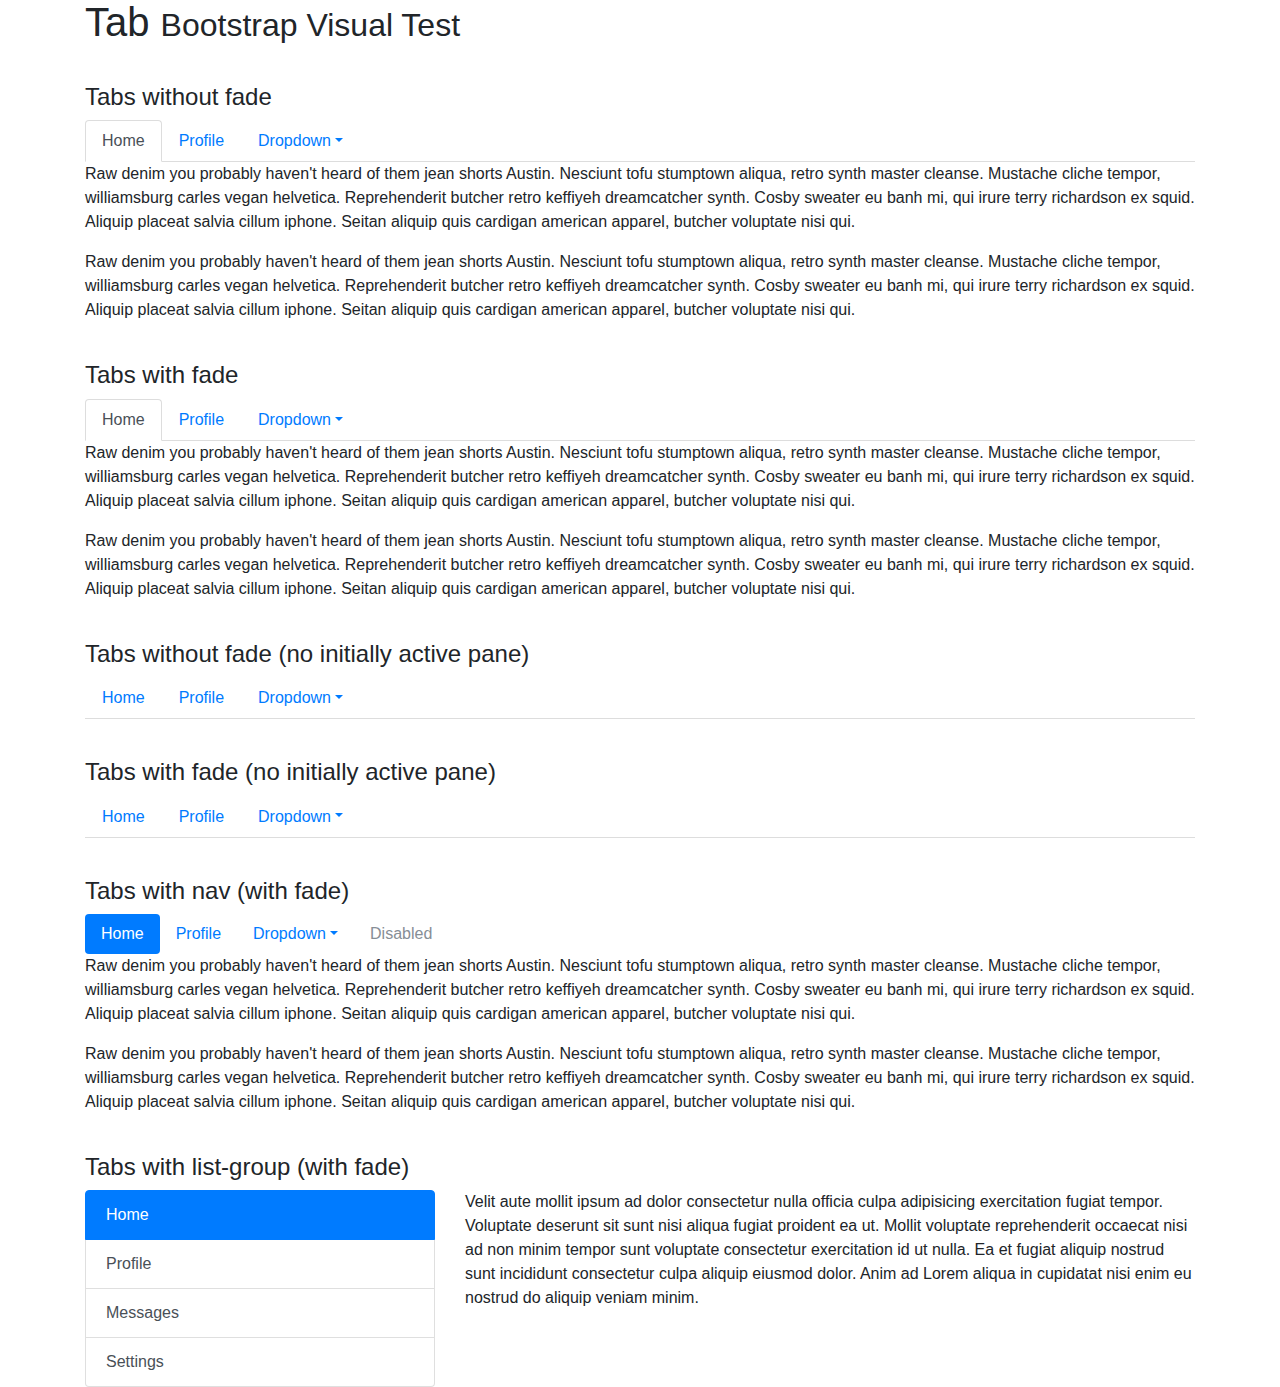
<file: js/tests/visual/tab.html>
<!DOCTYPE html>
<html>
  <head>
    <meta charset="utf-8">
    <meta name="viewport" content="width=device-width, initial-scale=1, shrink-to-fit=no">
    <link rel="stylesheet" href="../../../dist/css/bootstrap.min.css">
    <title>Tab</title>
    <style>
      h4 {
        margin: 40px 0 10px;
      }
    </style>
  </head>
  <body>
    <div class="container">
      <h1>Tab <small>Bootstrap Visual Test</small></h1>

      <h4>Tabs without fade</h4>

      <ul class="nav nav-tabs" role="tablist">
        <li class="nav-item">
          <a class="nav-link active" data-toggle="tab" href="#home" role="tab">Home</a>
        </li>
        <li class="nav-item">
          <a class="nav-link" data-toggle="tab" href="#profile" role="tab">Profile</a>
        </li>
        <li class="nav-item dropdown">
          <a class="nav-link dropdown-toggle" href="#" id="dropdown" data-toggle="dropdown" aria-haspopup="true" aria-expanded="false">Dropdown</a>
          <div class="dropdown-menu" aria-labelledby="dropdown">
            <a class="dropdown-item" data-toggle="tab" href="#fat" role="tab">@fat</a>
            <a class="dropdown-item" data-toggle="tab" href="#mdo" role="tab">@mdo</a>
          </div>
        </li>
      </ul>

      <div class="tab-content" role="tablist">
        <div class="tab-pane active" id="home" role="tabpanel">
          <p>Raw denim you probably haven't heard of them jean shorts Austin. Nesciunt tofu stumptown aliqua, retro synth master cleanse. Mustache cliche tempor, williamsburg carles vegan helvetica. Reprehenderit butcher retro keffiyeh dreamcatcher synth. Cosby sweater eu banh mi, qui irure terry richardson ex squid. Aliquip placeat salvia cillum iphone. Seitan aliquip quis cardigan american apparel, butcher voluptate nisi qui.</p>
          <p>Raw denim you probably haven't heard of them jean shorts Austin. Nesciunt tofu stumptown aliqua, retro synth master cleanse. Mustache cliche tempor, williamsburg carles vegan helvetica. Reprehenderit butcher retro keffiyeh dreamcatcher synth. Cosby sweater eu banh mi, qui irure terry richardson ex squid. Aliquip placeat salvia cillum iphone. Seitan aliquip quis cardigan american apparel, butcher voluptate nisi qui.</p>
        </div>
        <div class="tab-pane" id="profile" role="tabpanel">
          <p>Food truck fixie locavore, accusamus mcsweeney's marfa nulla single-origin coffee squid. Exercitation +1 labore velit, blog sartorial PBR leggings next level wes anderson artisan four loko farm-to-table craft beer twee. Qui photo booth letterpress, commodo enim craft beer mlkshk aliquip jean shorts ullamco ad vinyl cillum PBR. Homo nostrud organic, assumenda labore aesthetic magna delectus mollit. Keytar helvetica VHS salvia yr, vero magna velit sapiente labore stumptown. Vegan fanny pack odio cillum wes anderson 8-bit, sustainable jean shorts beard ut DIY ethical culpa terry richardson biodiesel. Art party scenester stumptown, tumblr butcher vero sint qui sapiente accusamus tattooed echo park.</p>
          <p>Food truck fixie locavore, accusamus mcsweeney's marfa nulla single-origin coffee squid. Exercitation +1 labore velit, blog sartorial PBR leggings next level wes anderson artisan four loko farm-to-table craft beer twee. Qui photo booth letterpress, commodo enim craft beer mlkshk aliquip jean shorts ullamco ad vinyl cillum PBR. Homo nostrud organic, assumenda labore aesthetic magna delectus mollit. Keytar helvetica VHS salvia yr, vero magna velit sapiente labore stumptown. Vegan fanny pack odio cillum wes anderson 8-bit, sustainable jean shorts beard ut DIY ethical culpa terry richardson biodiesel. Art party scenester stumptown, tumblr butcher vero sint qui sapiente accusamus tattooed echo park.</p>
        </div>
        <div class="tab-pane" id="fat" role="tabpanel">
          <p>Etsy mixtape wayfarers, ethical wes anderson tofu before they sold out mcsweeney's organic lomo retro fanny pack lo-fi farm-to-table readymade. Messenger bag gentrify pitchfork tattooed craft beer, iphone skateboard locavore carles etsy salvia banksy hoodie helvetica. DIY synth PBR banksy irony. Leggings gentrify squid 8-bit cred pitchfork. Williamsburg banh mi whatever gluten-free, carles pitchfork biodiesel fixie etsy retro mlkshk vice blog. Scenester cred you probably haven't heard of them, vinyl craft beer blog stumptown. Pitchfork sustainable tofu synth chambray yr.</p>
          <p>Etsy mixtape wayfarers, ethical wes anderson tofu before they sold out mcsweeney's organic lomo retro fanny pack lo-fi farm-to-table readymade. Messenger bag gentrify pitchfork tattooed craft beer, iphone skateboard locavore carles etsy salvia banksy hoodie helvetica. DIY synth PBR banksy irony. Leggings gentrify squid 8-bit cred pitchfork. Williamsburg banh mi whatever gluten-free, carles pitchfork biodiesel fixie etsy retro mlkshk vice blog. Scenester cred you probably haven't heard of them, vinyl craft beer blog stumptown. Pitchfork sustainable tofu synth chambray yr.</p>
        </div>
        <div class="tab-pane" id="mdo" role="tabpanel">
          <p>Trust fund seitan letterpress, keytar raw denim keffiyeh etsy art party before they sold out master cleanse gluten-free squid scenester freegan cosby sweater. Fanny pack portland seitan DIY, art party locavore wolf cliche high life echo park Austin. Cred vinyl keffiyeh DIY salvia PBR, banh mi before they sold out farm-to-table VHS viral locavore cosby sweater. Lomo wolf viral, mustache readymade thundercats keffiyeh craft beer marfa ethical. Wolf salvia freegan, sartorial keffiyeh echo park vegan.</p>
          <p>Trust fund seitan letterpress, keytar raw denim keffiyeh etsy art party before they sold out master cleanse gluten-free squid scenester freegan cosby sweater. Fanny pack portland seitan DIY, art party locavore wolf cliche high life echo park Austin. Cred vinyl keffiyeh DIY salvia PBR, banh mi before they sold out farm-to-table VHS viral locavore cosby sweater. Lomo wolf viral, mustache readymade thundercats keffiyeh craft beer marfa ethical. Wolf salvia freegan, sartorial keffiyeh echo park vegan.</p>
        </div>
      </div>

      <h4>Tabs with fade</h4>

      <ul class="nav nav-tabs" role="tablist">
        <li class="nav-item">
          <a class="nav-link active" data-toggle="tab" href="#home2" role="tab">Home</a>
        </li>
        <li class="nav-item">
          <a class="nav-link" data-toggle="tab" href="#profile2" role="tab">Profile</a>
        </li>
        <li class="nav-item dropdown">
          <a class="nav-link dropdown-toggle" href="#" id="dropdown2" data-toggle="dropdown" aria-haspopup="true" aria-expanded="false">Dropdown</a>
          <div class="dropdown-menu" aria-labelledby="dropdown2">
            <a class="dropdown-item" data-toggle="tab" href="#fat2" role="tab">@fat</a>
            <a class="dropdown-item" data-toggle="tab" href="#mdo2" role="tab">@mdo</a>
          </div>
        </li>
      </ul>

      <div class="tab-content" role="tablist">
        <div class="tab-pane fade show active" id="home2" role="tabpanel">
          <p>Raw denim you probably haven't heard of them jean shorts Austin. Nesciunt tofu stumptown aliqua, retro synth master cleanse. Mustache cliche tempor, williamsburg carles vegan helvetica. Reprehenderit butcher retro keffiyeh dreamcatcher synth. Cosby sweater eu banh mi, qui irure terry richardson ex squid. Aliquip placeat salvia cillum iphone. Seitan aliquip quis cardigan american apparel, butcher voluptate nisi qui.</p>
          <p>Raw denim you probably haven't heard of them jean shorts Austin. Nesciunt tofu stumptown aliqua, retro synth master cleanse. Mustache cliche tempor, williamsburg carles vegan helvetica. Reprehenderit butcher retro keffiyeh dreamcatcher synth. Cosby sweater eu banh mi, qui irure terry richardson ex squid. Aliquip placeat salvia cillum iphone. Seitan aliquip quis cardigan american apparel, butcher voluptate nisi qui.</p>
        </div>
        <div class="tab-pane fade" id="profile2" role="tabpanel">
          <p>Food truck fixie locavore, accusamus mcsweeney's marfa nulla single-origin coffee squid. Exercitation +1 labore velit, blog sartorial PBR leggings next level wes anderson artisan four loko farm-to-table craft beer twee. Qui photo booth letterpress, commodo enim craft beer mlkshk aliquip jean shorts ullamco ad vinyl cillum PBR. Homo nostrud organic, assumenda labore aesthetic magna delectus mollit. Keytar helvetica VHS salvia yr, vero magna velit sapiente labore stumptown. Vegan fanny pack odio cillum wes anderson 8-bit, sustainable jean shorts beard ut DIY ethical culpa terry richardson biodiesel. Art party scenester stumptown, tumblr butcher vero sint qui sapiente accusamus tattooed echo park.</p>
          <p>Food truck fixie locavore, accusamus mcsweeney's marfa nulla single-origin coffee squid. Exercitation +1 labore velit, blog sartorial PBR leggings next level wes anderson artisan four loko farm-to-table craft beer twee. Qui photo booth letterpress, commodo enim craft beer mlkshk aliquip jean shorts ullamco ad vinyl cillum PBR. Homo nostrud organic, assumenda labore aesthetic magna delectus mollit. Keytar helvetica VHS salvia yr, vero magna velit sapiente labore stumptown. Vegan fanny pack odio cillum wes anderson 8-bit, sustainable jean shorts beard ut DIY ethical culpa terry richardson biodiesel. Art party scenester stumptown, tumblr butcher vero sint qui sapiente accusamus tattooed echo park.</p>
        </div>
        <div class="tab-pane fade" id="fat2" role="tabpanel">
          <p>Etsy mixtape wayfarers, ethical wes anderson tofu before they sold out mcsweeney's organic lomo retro fanny pack lo-fi farm-to-table readymade. Messenger bag gentrify pitchfork tattooed craft beer, iphone skateboard locavore carles etsy salvia banksy hoodie helvetica. DIY synth PBR banksy irony. Leggings gentrify squid 8-bit cred pitchfork. Williamsburg banh mi whatever gluten-free, carles pitchfork biodiesel fixie etsy retro mlkshk vice blog. Scenester cred you probably haven't heard of them, vinyl craft beer blog stumptown. Pitchfork sustainable tofu synth chambray yr.</p>
          <p>Etsy mixtape wayfarers, ethical wes anderson tofu before they sold out mcsweeney's organic lomo retro fanny pack lo-fi farm-to-table readymade. Messenger bag gentrify pitchfork tattooed craft beer, iphone skateboard locavore carles etsy salvia banksy hoodie helvetica. DIY synth PBR banksy irony. Leggings gentrify squid 8-bit cred pitchfork. Williamsburg banh mi whatever gluten-free, carles pitchfork biodiesel fixie etsy retro mlkshk vice blog. Scenester cred you probably haven't heard of them, vinyl craft beer blog stumptown. Pitchfork sustainable tofu synth chambray yr.</p>
        </div>
        <div class="tab-pane fade" id="mdo2" role="tabpanel">
          <p>Trust fund seitan letterpress, keytar raw denim keffiyeh etsy art party before they sold out master cleanse gluten-free squid scenester freegan cosby sweater. Fanny pack portland seitan DIY, art party locavore wolf cliche high life echo park Austin. Cred vinyl keffiyeh DIY salvia PBR, banh mi before they sold out farm-to-table VHS viral locavore cosby sweater. Lomo wolf viral, mustache readymade thundercats keffiyeh craft beer marfa ethical. Wolf salvia freegan, sartorial keffiyeh echo park vegan.</p>
          <p>Trust fund seitan letterpress, keytar raw denim keffiyeh etsy art party before they sold out master cleanse gluten-free squid scenester freegan cosby sweater. Fanny pack portland seitan DIY, art party locavore wolf cliche high life echo park Austin. Cred vinyl keffiyeh DIY salvia PBR, banh mi before they sold out farm-to-table VHS viral locavore cosby sweater. Lomo wolf viral, mustache readymade thundercats keffiyeh craft beer marfa ethical. Wolf salvia freegan, sartorial keffiyeh echo park vegan.</p>
        </div>
      </div>

      <h4>Tabs without fade (no initially active pane)</h4>

      <ul class="nav nav-tabs" role="tablist">
        <li class="nav-item">
          <a class="nav-link" data-toggle="tab" href="#home3" role="tab">Home</a>
        </li>
        <li class="nav-item">
          <a class="nav-link" data-toggle="tab" href="#profile3" role="tab">Profile</a>
        </li>
        <li class="nav-item dropdown">
          <a class="nav-link dropdown-toggle" href="#" id="dropdown3" data-toggle="dropdown" aria-haspopup="true" aria-expanded="false">Dropdown</a>
          <div class="dropdown-menu" aria-labelledby="dropdown3">
            <a class="dropdown-item" data-toggle="tab" href="#fat3" role="tab">@fat</a>
            <a class="dropdown-item" data-toggle="tab" href="#mdo3" role="tab">@mdo</a>
          </div>
        </li>
      </ul>

      <div class="tab-content" role="tablist">
        <div class="tab-pane" id="home3" role="tabpanel">
          <p>Raw denim you probably haven't heard of them jean shorts Austin. Nesciunt tofu stumptown aliqua, retro synth master cleanse. Mustache cliche tempor, williamsburg carles vegan helvetica. Reprehenderit butcher retro keffiyeh dreamcatcher synth. Cosby sweater eu banh mi, qui irure terry richardson ex squid. Aliquip placeat salvia cillum iphone. Seitan aliquip quis cardigan american apparel, butcher voluptate nisi qui.</p>
          <p>Raw denim you probably haven't heard of them jean shorts Austin. Nesciunt tofu stumptown aliqua, retro synth master cleanse. Mustache cliche tempor, williamsburg carles vegan helvetica. Reprehenderit butcher retro keffiyeh dreamcatcher synth. Cosby sweater eu banh mi, qui irure terry richardson ex squid. Aliquip placeat salvia cillum iphone. Seitan aliquip quis cardigan american apparel, butcher voluptate nisi qui.</p>
        </div>
        <div class="tab-pane" id="profile3" role="tabpanel">
          <p>Food truck fixie locavore, accusamus mcsweeney's marfa nulla single-origin coffee squid. Exercitation +1 labore velit, blog sartorial PBR leggings next level wes anderson artisan four loko farm-to-table craft beer twee. Qui photo booth letterpress, commodo enim craft beer mlkshk aliquip jean shorts ullamco ad vinyl cillum PBR. Homo nostrud organic, assumenda labore aesthetic magna delectus mollit. Keytar helvetica VHS salvia yr, vero magna velit sapiente labore stumptown. Vegan fanny pack odio cillum wes anderson 8-bit, sustainable jean shorts beard ut DIY ethical culpa terry richardson biodiesel. Art party scenester stumptown, tumblr butcher vero sint qui sapiente accusamus tattooed echo park.</p>
          <p>Food truck fixie locavore, accusamus mcsweeney's marfa nulla single-origin coffee squid. Exercitation +1 labore velit, blog sartorial PBR leggings next level wes anderson artisan four loko farm-to-table craft beer twee. Qui photo booth letterpress, commodo enim craft beer mlkshk aliquip jean shorts ullamco ad vinyl cillum PBR. Homo nostrud organic, assumenda labore aesthetic magna delectus mollit. Keytar helvetica VHS salvia yr, vero magna velit sapiente labore stumptown. Vegan fanny pack odio cillum wes anderson 8-bit, sustainable jean shorts beard ut DIY ethical culpa terry richardson biodiesel. Art party scenester stumptown, tumblr butcher vero sint qui sapiente accusamus tattooed echo park.</p>
        </div>
        <div class="tab-pane" id="fat3" role="tabpanel">
          <p>Etsy mixtape wayfarers, ethical wes anderson tofu before they sold out mcsweeney's organic lomo retro fanny pack lo-fi farm-to-table readymade. Messenger bag gentrify pitchfork tattooed craft beer, iphone skateboard locavore carles etsy salvia banksy hoodie helvetica. DIY synth PBR banksy irony. Leggings gentrify squid 8-bit cred pitchfork. Williamsburg banh mi whatever gluten-free, carles pitchfork biodiesel fixie etsy retro mlkshk vice blog. Scenester cred you probably haven't heard of them, vinyl craft beer blog stumptown. Pitchfork sustainable tofu synth chambray yr.</p>
          <p>Etsy mixtape wayfarers, ethical wes anderson tofu before they sold out mcsweeney's organic lomo retro fanny pack lo-fi farm-to-table readymade. Messenger bag gentrify pitchfork tattooed craft beer, iphone skateboard locavore carles etsy salvia banksy hoodie helvetica. DIY synth PBR banksy irony. Leggings gentrify squid 8-bit cred pitchfork. Williamsburg banh mi whatever gluten-free, carles pitchfork biodiesel fixie etsy retro mlkshk vice blog. Scenester cred you probably haven't heard of them, vinyl craft beer blog stumptown. Pitchfork sustainable tofu synth chambray yr.</p>
        </div>
        <div class="tab-pane" id="mdo3" role="tabpanel">
          <p>Trust fund seitan letterpress, keytar raw denim keffiyeh etsy art party before they sold out master cleanse gluten-free squid scenester freegan cosby sweater. Fanny pack portland seitan DIY, art party locavore wolf cliche high life echo park Austin. Cred vinyl keffiyeh DIY salvia PBR, banh mi before they sold out farm-to-table VHS viral locavore cosby sweater. Lomo wolf viral, mustache readymade thundercats keffiyeh craft beer marfa ethical. Wolf salvia freegan, sartorial keffiyeh echo park vegan.</p>
          <p>Trust fund seitan letterpress, keytar raw denim keffiyeh etsy art party before they sold out master cleanse gluten-free squid scenester freegan cosby sweater. Fanny pack portland seitan DIY, art party locavore wolf cliche high life echo park Austin. Cred vinyl keffiyeh DIY salvia PBR, banh mi before they sold out farm-to-table VHS viral locavore cosby sweater. Lomo wolf viral, mustache readymade thundercats keffiyeh craft beer marfa ethical. Wolf salvia freegan, sartorial keffiyeh echo park vegan.</p>
        </div>
      </div>

      <h4>Tabs with fade (no initially active pane)</h4>

      <ul class="nav nav-tabs" role="tablist">
        <li class="nav-item">
          <a class="nav-link" data-toggle="tab" href="#home4" role="tab">Home</a>
        </li>
        <li class="nav-item">
          <a class="nav-link" data-toggle="tab" href="#profile4" role="tab">Profile</a>
        </li>
        <li class="nav-item dropdown">
          <a class="nav-link dropdown-toggle" href="#" id="dropdown4" data-toggle="dropdown" aria-haspopup="true" aria-expanded="false">Dropdown</a>
          <div class="dropdown-menu" aria-labelledby="dropdown4">
            <a class="dropdown-item" data-toggle="tab" href="#fat4" role="tab">@fat</a>
            <a class="dropdown-item" data-toggle="tab" href="#mdo4" role="tab">@mdo</a>
          </div>
        </li>
      </ul>

      <div class="tab-content">
        <div class="tab-pane fade" id="home4" role="tabpanel">
          <p>Raw denim you probably haven't heard of them jean shorts Austin. Nesciunt tofu stumptown aliqua, retro synth master cleanse. Mustache cliche tempor, williamsburg carles vegan helvetica. Reprehenderit butcher retro keffiyeh dreamcatcher synth. Cosby sweater eu banh mi, qui irure terry richardson ex squid. Aliquip placeat salvia cillum iphone. Seitan aliquip quis cardigan american apparel, butcher voluptate nisi qui.</p>
          <p>Raw denim you probably haven't heard of them jean shorts Austin. Nesciunt tofu stumptown aliqua, retro synth master cleanse. Mustache cliche tempor, williamsburg carles vegan helvetica. Reprehenderit butcher retro keffiyeh dreamcatcher synth. Cosby sweater eu banh mi, qui irure terry richardson ex squid. Aliquip placeat salvia cillum iphone. Seitan aliquip quis cardigan american apparel, butcher voluptate nisi qui.</p>
        </div>
        <div class="tab-pane fade" id="profile4" role="tabpanel">
          <p>Food truck fixie locavore, accusamus mcsweeney's marfa nulla single-origin coffee squid. Exercitation +1 labore velit, blog sartorial PBR leggings next level wes anderson artisan four loko farm-to-table craft beer twee. Qui photo booth letterpress, commodo enim craft beer mlkshk aliquip jean shorts ullamco ad vinyl cillum PBR. Homo nostrud organic, assumenda labore aesthetic magna delectus mollit. Keytar helvetica VHS salvia yr, vero magna velit sapiente labore stumptown. Vegan fanny pack odio cillum wes anderson 8-bit, sustainable jean shorts beard ut DIY ethical culpa terry richardson biodiesel. Art party scenester stumptown, tumblr butcher vero sint qui sapiente accusamus tattooed echo park.</p>
          <p>Food truck fixie locavore, accusamus mcsweeney's marfa nulla single-origin coffee squid. Exercitation +1 labore velit, blog sartorial PBR leggings next level wes anderson artisan four loko farm-to-table craft beer twee. Qui photo booth letterpress, commodo enim craft beer mlkshk aliquip jean shorts ullamco ad vinyl cillum PBR. Homo nostrud organic, assumenda labore aesthetic magna delectus mollit. Keytar helvetica VHS salvia yr, vero magna velit sapiente labore stumptown. Vegan fanny pack odio cillum wes anderson 8-bit, sustainable jean shorts beard ut DIY ethical culpa terry richardson biodiesel. Art party scenester stumptown, tumblr butcher vero sint qui sapiente accusamus tattooed echo park.</p>
        </div>
        <div class="tab-pane fade" id="fat4" role="tabpanel">
          <p>Etsy mixtape wayfarers, ethical wes anderson tofu before they sold out mcsweeney's organic lomo retro fanny pack lo-fi farm-to-table readymade. Messenger bag gentrify pitchfork tattooed craft beer, iphone skateboard locavore carles etsy salvia banksy hoodie helvetica. DIY synth PBR banksy irony. Leggings gentrify squid 8-bit cred pitchfork. Williamsburg banh mi whatever gluten-free, carles pitchfork biodiesel fixie etsy retro mlkshk vice blog. Scenester cred you probably haven't heard of them, vinyl craft beer blog stumptown. Pitchfork sustainable tofu synth chambray yr.</p>
          <p>Etsy mixtape wayfarers, ethical wes anderson tofu before they sold out mcsweeney's organic lomo retro fanny pack lo-fi farm-to-table readymade. Messenger bag gentrify pitchfork tattooed craft beer, iphone skateboard locavore carles etsy salvia banksy hoodie helvetica. DIY synth PBR banksy irony. Leggings gentrify squid 8-bit cred pitchfork. Williamsburg banh mi whatever gluten-free, carles pitchfork biodiesel fixie etsy retro mlkshk vice blog. Scenester cred you probably haven't heard of them, vinyl craft beer blog stumptown. Pitchfork sustainable tofu synth chambray yr.</p>
        </div>
        <div class="tab-pane fade" id="mdo4" role="tabpanel">
          <p>Trust fund seitan letterpress, keytar raw denim keffiyeh etsy art party before they sold out master cleanse gluten-free squid scenester freegan cosby sweater. Fanny pack portland seitan DIY, art party locavore wolf cliche high life echo park Austin. Cred vinyl keffiyeh DIY salvia PBR, banh mi before they sold out farm-to-table VHS viral locavore cosby sweater. Lomo wolf viral, mustache readymade thundercats keffiyeh craft beer marfa ethical. Wolf salvia freegan, sartorial keffiyeh echo park vegan.</p>
          <p>Trust fund seitan letterpress, keytar raw denim keffiyeh etsy art party before they sold out master cleanse gluten-free squid scenester freegan cosby sweater. Fanny pack portland seitan DIY, art party locavore wolf cliche high life echo park Austin. Cred vinyl keffiyeh DIY salvia PBR, banh mi before they sold out farm-to-table VHS viral locavore cosby sweater. Lomo wolf viral, mustache readymade thundercats keffiyeh craft beer marfa ethical. Wolf salvia freegan, sartorial keffiyeh echo park vegan.</p>
        </div>
      </div>

      <h4>Tabs with nav (with fade)</h4>
      <nav class="nav nav-pills">
        <a class="nav-link nav-item active" data-toggle="tab" href="#home5">Home</a>
        <a class="nav-link nav-item" data-toggle="tab" href="#profile5">Profile</a>
        <div class="nav-item dropdown">
          <a class="nav-link dropdown-toggle" href="#" id="dropdown5" data-toggle="dropdown" aria-haspopup="true" aria-expanded="false">Dropdown</a>
          <div class="dropdown-menu" aria-labelledby="dropdown5">
            <a class="dropdown-item" data-toggle="tab" href="#fat5">@fat</a>
            <a class="dropdown-item" data-toggle="tab" href="#mdo5">@mdo</a>
          </div>
        </div>
        <a class="nav-link nav-item disabled" href="#">Disabled</a>
      </nav>

      <div class="tab-content" role="tabpanel">
        <div role="tabpanel" class="tab-pane fade show active" id="home5">
          <p>Raw denim you probably haven't heard of them jean shorts Austin. Nesciunt tofu stumptown aliqua, retro synth master cleanse. Mustache cliche tempor, williamsburg carles vegan helvetica. Reprehenderit butcher retro keffiyeh dreamcatcher synth. Cosby sweater eu banh mi, qui irure terry richardson ex squid. Aliquip placeat salvia cillum iphone. Seitan aliquip quis cardigan american apparel, butcher voluptate nisi qui.</p>
          <p>Raw denim you probably haven't heard of them jean shorts Austin. Nesciunt tofu stumptown aliqua, retro synth master cleanse. Mustache cliche tempor, williamsburg carles vegan helvetica. Reprehenderit butcher retro keffiyeh dreamcatcher synth. Cosby sweater eu banh mi, qui irure terry richardson ex squid. Aliquip placeat salvia cillum iphone. Seitan aliquip quis cardigan american apparel, butcher voluptate nisi qui.</p>
        </div>
        <div role="tabpanel" class="tab-pane fade" id="profile5">
          <p>Raw denim you probably haven't heard of them jean shorts Austin. Nesciunt tofu stumptown aliqua, retro synth master cleanse. Mustache cliche tempor, williamsburg carles vegan helvetica. Reprehenderit butcher retro keffiyeh dreamcatcher synth. Cosby sweater eu banh mi, qui irure terry richardson ex squid. Aliquip placeat salvia cillum iphone. Seitan aliquip quis cardigan american apparel, butcher voluptate nisi qui.</p>
          <p>Raw denim you probably haven't heard of them jean shorts Austin. Nesciunt tofu stumptown aliqua, retro synth master cleanse. Mustache cliche tempor, williamsburg carles vegan helvetica. Reprehenderit butcher retro keffiyeh dreamcatcher synth. Cosby sweater eu banh mi, qui irure terry richardson ex squid. Aliquip placeat salvia cillum iphone. Seitan aliquip quis cardigan american apparel, butcher voluptate nisi qui.</p>
        </div>
        <div class="tab-pane fade" id="fat5" role="tabpanel">
          <p>Etsy mixtape wayfarers, ethical wes anderson tofu before they sold out mcsweeney's organic lomo retro fanny pack lo-fi farm-to-table readymade. Messenger bag gentrify pitchfork tattooed craft beer, iphone skateboard locavore carles etsy salvia banksy hoodie helvetica. DIY synth PBR banksy irony. Leggings gentrify squid 8-bit cred pitchfork. Williamsburg banh mi whatever gluten-free, carles pitchfork biodiesel fixie etsy retro mlkshk vice blog. Scenester cred you probably haven't heard of them, vinyl craft beer blog stumptown. Pitchfork sustainable tofu synth chambray yr.</p>
          <p>Etsy mixtape wayfarers, ethical wes anderson tofu before they sold out mcsweeney's organic lomo retro fanny pack lo-fi farm-to-table readymade. Messenger bag gentrify pitchfork tattooed craft beer, iphone skateboard locavore carles etsy salvia banksy hoodie helvetica. DIY synth PBR banksy irony. Leggings gentrify squid 8-bit cred pitchfork. Williamsburg banh mi whatever gluten-free, carles pitchfork biodiesel fixie etsy retro mlkshk vice blog. Scenester cred you probably haven't heard of them, vinyl craft beer blog stumptown. Pitchfork sustainable tofu synth chambray yr.</p>
        </div>
        <div class="tab-pane fade" id="mdo5" role="tabpanel">
          <p>Trust fund seitan letterpress, keytar raw denim keffiyeh etsy art party before they sold out master cleanse gluten-free squid scenester freegan cosby sweater. Fanny pack portland seitan DIY, art party locavore wolf cliche high life echo park Austin. Cred vinyl keffiyeh DIY salvia PBR, banh mi before they sold out farm-to-table VHS viral locavore cosby sweater. Lomo wolf viral, mustache readymade thundercats keffiyeh craft beer marfa ethical. Wolf salvia freegan, sartorial keffiyeh echo park vegan.</p>
          <p>Trust fund seitan letterpress, keytar raw denim keffiyeh etsy art party before they sold out master cleanse gluten-free squid scenester freegan cosby sweater. Fanny pack portland seitan DIY, art party locavore wolf cliche high life echo park Austin. Cred vinyl keffiyeh DIY salvia PBR, banh mi before they sold out farm-to-table VHS viral locavore cosby sweater. Lomo wolf viral, mustache readymade thundercats keffiyeh craft beer marfa ethical. Wolf salvia freegan, sartorial keffiyeh echo park vegan.</p>
        </div>
      </div>

      <h4>Tabs with list-group (with fade)</h4>
      <div class="row">
        <div class="col-4">
          <div class="list-group" id="list-tab" role="tablist">
            <a class="list-group-item list-group-item-action active" id="list-home-list" data-toggle="tab" href="#list-home" role="tab" aria-controls="home">Home</a>
            <a class="list-group-item list-group-item-action" id="list-profile-list" data-toggle="tab" href="#list-profile" role="tab" aria-controls="profile">Profile</a>
            <a class="list-group-item list-group-item-action" id="list-messages-list" data-toggle="tab" href="#list-messages" role="tab" aria-controls="messages">Messages</a>
            <a class="list-group-item list-group-item-action" id="list-settings-list" data-toggle="tab" href="#list-settings" role="tab" aria-controls="settings">Settings</a>
          </div>
        </div>
        <div class="col-8">
          <div class="tab-content" id="nav-tabContent">
            <div class="tab-pane fade show active" id="list-home" role="tabpanel" aria-labelledby="list-home-list">
              <p>Velit aute mollit ipsum ad dolor consectetur nulla officia culpa adipisicing exercitation fugiat tempor. Voluptate deserunt sit sunt nisi aliqua fugiat proident ea ut. Mollit voluptate reprehenderit occaecat nisi ad non minim tempor sunt voluptate consectetur exercitation id ut nulla. Ea et fugiat aliquip nostrud sunt incididunt consectetur culpa aliquip eiusmod dolor. Anim ad Lorem aliqua in cupidatat nisi enim eu nostrud do aliquip veniam minim.</p>
            </div>
            <div class="tab-pane fade" id="list-profile" role="tabpanel" aria-labelledby="list-profile-list">
              <p>Cupidatat quis ad sint excepteur laborum in esse qui. Et excepteur consectetur ex nisi eu do cillum ad laborum. Mollit et eu officia dolore sunt Lorem culpa qui commodo velit ex amet id ex. Officia anim incididunt laboris deserunt anim aute dolor incididunt veniam aute dolore do exercitation. Dolor nisi culpa ex ad irure in elit eu dolore. Ad laboris ipsum reprehenderit irure non commodo enim culpa commodo veniam incididunt veniam ad.</p>
            </div>
            <div class="tab-pane fade" id="list-messages" role="tabpanel" aria-labelledby="list-messages-list">
              <p>Ut ut do pariatur aliquip aliqua aliquip exercitation do nostrud commodo reprehenderit aute ipsum voluptate. Irure Lorem et laboris nostrud amet cupidatat cupidatat anim do ut velit mollit consequat enim tempor. Consectetur est minim nostrud nostrud consectetur irure labore voluptate irure. Ipsum id Lorem sit sint voluptate est pariatur eu ad cupidatat et deserunt culpa sit eiusmod deserunt. Consectetur et fugiat anim do eiusmod aliquip nulla laborum elit adipisicing pariatur cillum.</p>
            </div>
            <div class="tab-pane fade" id="list-settings" role="tabpanel" aria-labelledby="list-settings-list">
              <p>Irure enim occaecat labore sit qui aliquip reprehenderit amet velit. Deserunt ullamco ex elit nostrud ut dolore nisi officia magna sit occaecat laboris sunt dolor. Nisi eu minim cillum occaecat aute est cupidatat aliqua labore aute occaecat ea aliquip sunt amet. Aute mollit dolor ut exercitation irure commodo non amet consectetur quis amet culpa. Quis ullamco nisi amet qui aute irure eu. Magna labore dolor quis ex labore id nostrud deserunt dolor eiusmod eu pariatur culpa mollit in irure.</p>
            </div>
          </div>
        </div>
      </div>
    </div>
    <script src="../../../assets/js/vendor/jquery-slim.min.js"></script>
    <script src="../../../assets/js/vendor/popper.min.js"></script>
    <script src="../../dist/util.js"></script>
    <script src="../../dist/tab.js"></script>
    <script src="../../dist/dropdown.js"></script>
  </body>
</html>
</file>
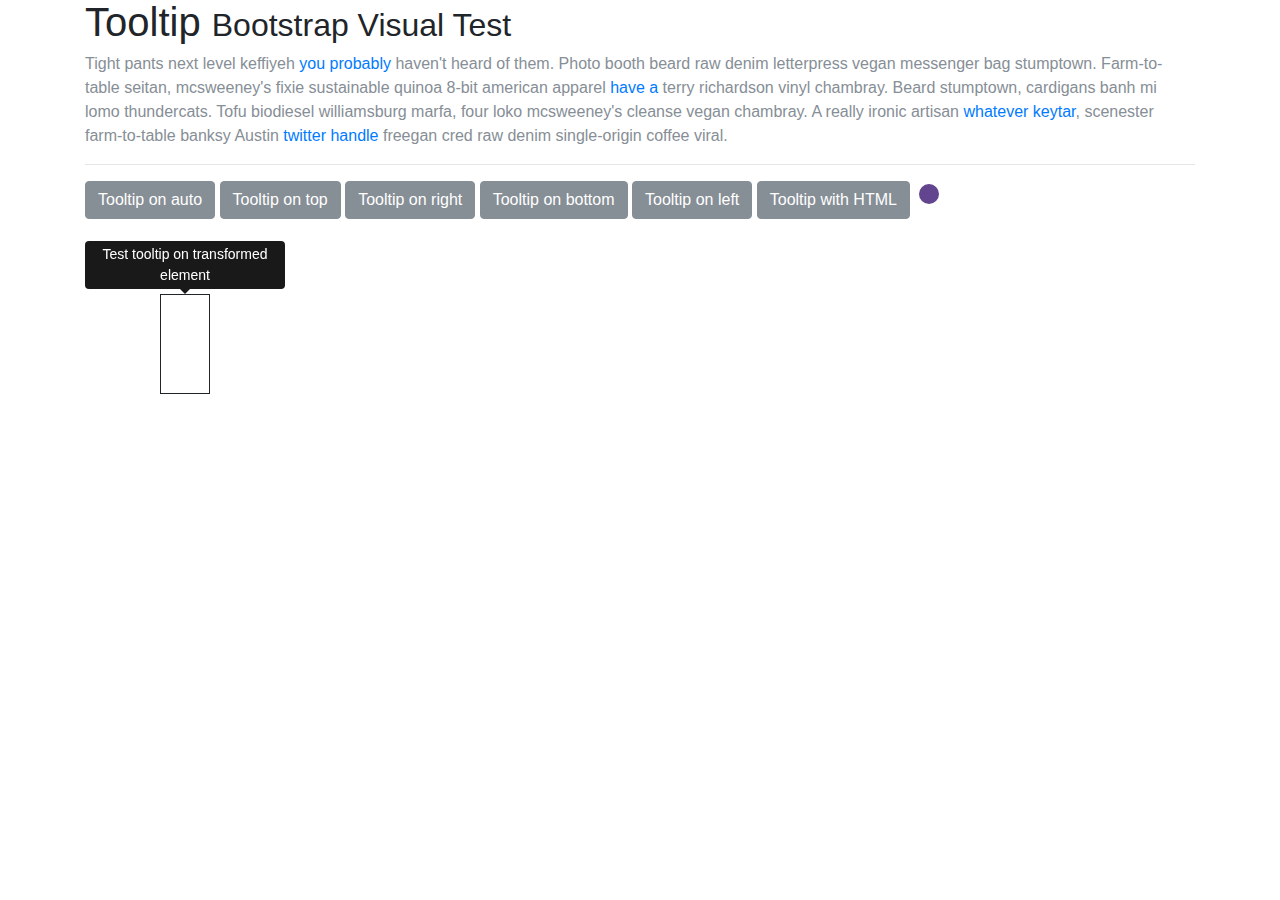
<file: js/tests/visual/tooltip.html>
<!DOCTYPE html>
<html>
  <head>
    <meta charset="utf-8">
    <meta name="viewport" content="width=device-width, initial-scale=1, shrink-to-fit=no">
    <link rel="stylesheet" href="../../../dist/css/bootstrap.min.css">
    <title>Tooltip</title>
    <style>
      #target {
        border: 1px solid;
        width: 100px;
        height: 50px;
        border: 1px solid;
        margin-left: 50px;
        -webkit-transform: rotate(270deg);
        -ms-transform: rotate(270deg);
        transform: rotate(270deg);
        margin-top: 100px;
      }
    </style>
  </head>
  <body>
    <div class="container">
      <h1>Tooltip <small>Bootstrap Visual Test</small></h1>

      <p class="text-muted">Tight pants next level keffiyeh <a href="#" data-toggle="tooltip" title="Default tooltip">you probably</a> haven't heard of them. Photo booth beard raw denim letterpress vegan messenger bag stumptown. Farm-to-table seitan, mcsweeney's fixie sustainable quinoa 8-bit american apparel <a href="#" data-toggle="tooltip" title="Another tooltip">have a</a> terry richardson vinyl chambray. Beard stumptown, cardigans banh mi lomo thundercats. Tofu biodiesel williamsburg marfa, four loko mcsweeney's cleanse vegan chambray. A really ironic artisan <a href="#" data-toggle="tooltip" title="Another one here too">whatever keytar</a>, scenester farm-to-table banksy Austin <a href="#" data-toggle="tooltip" title="The last tip!">twitter handle</a> freegan cred raw denim single-origin coffee viral.</p>

      <hr>

      <p>
        <button type="button" class="btn btn-secondary" data-toggle="tooltip" data-placement="auto" title="Tooltip on auto">
          Tooltip on auto
        </button>
        <button type="button" class="btn btn-secondary" data-toggle="tooltip" data-placement="top" title="Tooltip on top">
          Tooltip on top
        </button>
        <button type="button" class="btn btn-secondary" data-toggle="tooltip" data-placement="right" title="Tooltip on right">
          Tooltip on right
        </button>
        <button type="button" class="btn btn-secondary" data-toggle="tooltip" data-placement="bottom" title="Tooltip on bottom">
          Tooltip on bottom
        </button>
        <button type="button" class="btn btn-secondary" data-toggle="tooltip" data-placement="left" title="Tooltip on left">
          Tooltip on left
        </button>
        <button type="button" class="btn btn-secondary" data-toggle="tooltip" data-html="true" title="<em>Tooltip</em> <u>with</u> <b>HTML</b>">
          Tooltip with HTML
        </button>
        <svg width="30" height="20">
          <circle cx="15" cy="10" r="10" fill="#62448F" data-toggle="tooltip" data-placement="top" title="Tooltip on SVG" />
        </svg>
      </p>
      <div id="target" title="Test tooltip on transformed element"></div>
    </div>

    <script src="../../../assets/js/vendor/jquery-slim.min.js"></script>
    <script src="../../../assets/js/vendor/popper.min.js"></script>
    <script src="../../dist/util.js"></script>
    <script src="../../dist/tooltip.js"></script>

    <script>
      $(function () {
        $('[data-toggle="tooltip"]').tooltip()
        $('#target').tooltip({
          placement : 'top',
          trigger : 'manual'
        }).tooltip('show')
      })
    </script>
  </body>
</html>
</file>
<file: js/tests/vendor/qunit.css>
/*!
 * QUnit 2.4.0
 * https://qunitjs.com/
 *
 * Copyright jQuery Foundation and other contributors
 * Released under the MIT license
 * https://jquery.org/license
 *
 * Date: 2017-07-08T15:20Z
 */

/** Font Family and Sizes */

#qunit-tests, #qunit-header, #qunit-banner, #qunit-testrunner-toolbar, #qunit-filteredTest, #qunit-userAgent, #qunit-testresult {
	font-family: "Helvetica Neue Light", "HelveticaNeue-Light", "Helvetica Neue", Calibri, Helvetica, Arial, sans-serif;
}

#qunit-testrunner-toolbar, #qunit-filteredTest, #qunit-userAgent, #qunit-testresult, #qunit-tests li { font-size: small; }
#qunit-tests { font-size: smaller; }


/** Resets */

#qunit-tests, #qunit-header, #qunit-banner, #qunit-filteredTest, #qunit-userAgent, #qunit-testresult, #qunit-modulefilter {
	margin: 0;
	padding: 0;
}


/** Header (excluding toolbar) */

#qunit-header {
	padding: 0.5em 0 0.5em 1em;

	color: #8699A4;
	background-color: #0D3349;

	font-size: 1.5em;
	line-height: 1em;
	font-weight: 400;

	border-radius: 5px 5px 0 0;
}

#qunit-header a {
	text-decoration: none;
	color: #C2CCD1;
}

#qunit-header a:hover,
#qunit-header a:focus {
	color: #FFF;
}

#qunit-banner {
	height: 5px;
}

#qunit-filteredTest {
	padding: 0.5em 1em 0.5em 1em;
	color: #366097;
	background-color: #F4FF77;
}

#qunit-userAgent {
	padding: 0.5em 1em 0.5em 1em;
	color: #FFF;
	background-color: #2B81AF;
	text-shadow: rgba(0, 0, 0, 0.5) 2px 2px 1px;
}


/** Toolbar */

#qunit-testrunner-toolbar {
	padding: 0.5em 1em 0.5em 1em;
	color: #5E740B;
	background-color: #EEE;
}

#qunit-testrunner-toolbar .clearfix {
	height: 0;
	clear: both;
}

#qunit-testrunner-toolbar label {
	display: inline-block;
}

#qunit-testrunner-toolbar input[type=checkbox],
#qunit-testrunner-toolbar input[type=radio] {
	margin: 3px;
	vertical-align: -2px;
}

#qunit-testrunner-toolbar input[type=text] {
	box-sizing: border-box;
	height: 1.6em;
}

.qunit-url-config,
.qunit-filter,
#qunit-modulefilter {
	display: inline-block;
	line-height: 2.1em;
}

.qunit-filter,
#qunit-modulefilter {
	float: right;
	position: relative;
	margin-left: 1em;
}

.qunit-url-config label {
	margin-right: 0.5em;
}

#qunit-modulefilter-search {
	box-sizing: border-box;
	width: 400px;
}

#qunit-modulefilter-search-container:after {
	position: absolute;
	right: 0.3em;
	content: "\25bc";
	color: black;
}

#qunit-modulefilter-dropdown {
	/* align with #qunit-modulefilter-search */
	box-sizing: border-box;
	width: 400px;
	position: absolute;
	right: 0;
	top: 50%;
	margin-top: 0.8em;

	border: 1px solid #D3D3D3;
	border-top: none;
	border-radius: 0 0 .25em .25em;
	color: #000;
	background-color: #F5F5F5;
	z-index: 99;
}

#qunit-modulefilter-dropdown a {
	color: inherit;
	text-decoration: none;
}

#qunit-modulefilter-dropdown .clickable.checked {
	font-weight: bold;
	color: #000;
	background-color: #D2E0E6;
}

#qunit-modulefilter-dropdown .clickable:hover {
	color: #FFF;
	background-color: #0D3349;
}

#qunit-modulefilter-actions {
	display: block;
	overflow: auto;

	/* align with #qunit-modulefilter-dropdown-list */
	font: smaller/1.5em sans-serif;
}

#qunit-modulefilter-dropdown #qunit-modulefilter-actions > * {
	box-sizing: border-box;
	max-height: 2.8em;
	display: block;
	padding: 0.4em;
}

#qunit-modulefilter-dropdown #qunit-modulefilter-actions > button {
	float: right;
	font: inherit;
}

#qunit-modulefilter-dropdown #qunit-modulefilter-actions > :last-child {
	/* insert padding to align with checkbox margins */
	padding-left: 3px;
}

#qunit-modulefilter-dropdown-list {
	max-height: 200px;
	overflow-y: auto;
	margin: 0;
	border-top: 2px groove threedhighlight;
	padding: 0.4em 0 0;
	font: smaller/1.5em sans-serif;
}

#qunit-modulefilter-dropdown-list li {
	white-space: nowrap;
	overflow: hidden;
	text-overflow: ellipsis;
}

#qunit-modulefilter-dropdown-list .clickable {
	display: block;
	padding-left: 0.15em;
}


/** Tests: Pass/Fail */

#qunit-tests {
	list-style-position: inside;
}

#qunit-tests li {
	padding: 0.4em 1em 0.4em 1em;
	border-bottom: 1px solid #FFF;
	list-style-position: inside;
}

#qunit-tests > li {
	display: none;
}

#qunit-tests li.running,
#qunit-tests li.pass,
#qunit-tests li.fail,
#qunit-tests li.skipped,
#qunit-tests li.aborted {
	display: list-item;
}

#qunit-tests.hidepass {
	position: relative;
}

#qunit-tests.hidepass li.running,
#qunit-tests.hidepass li.pass:not(.todo) {
	visibility: hidden;
	position: absolute;
	width:   0;
	height:  0;
	padding: 0;
	border:  0;
	margin:  0;
}

#qunit-tests li strong {
	cursor: pointer;
}

#qunit-tests li.skipped strong {
	cursor: default;
}

#qunit-tests li a {
	padding: 0.5em;
	color: #C2CCD1;
	text-decoration: none;
}

#qunit-tests li p a {
	padding: 0.25em;
	color: #6B6464;
}
#qunit-tests li a:hover,
#qunit-tests li a:focus {
	color: #000;
}

#qunit-tests li .runtime {
	float: right;
	font-size: smaller;
}

.qunit-assert-list {
	margin-top: 0.5em;
	padding: 0.5em;

	background-color: #FFF;

	border-radius: 5px;
}

.qunit-source {
	margin: 0.6em 0 0.3em;
}

.qunit-collapsed {
	display: none;
}

#qunit-tests table {
	border-collapse: collapse;
	margin-top: 0.2em;
}

#qunit-tests th {
	text-align: right;
	vertical-align: top;
	padding: 0 0.5em 0 0;
}

#qunit-tests td {
	vertical-align: top;
}

#qunit-tests pre {
	margin: 0;
	white-space: pre-wrap;
	word-wrap: break-word;
}

#qunit-tests del {
	color: #374E0C;
	background-color: #E0F2BE;
	text-decoration: none;
}

#qunit-tests ins {
	color: #500;
	background-color: #FFCACA;
	text-decoration: none;
}

/*** Test Counts */

#qunit-tests b.counts                       { color: #000; }
#qunit-tests b.passed                       { color: #5E740B; }
#qunit-tests b.failed                       { color: #710909; }

#qunit-tests li li {
	padding: 5px;
	background-color: #FFF;
	border-bottom: none;
	list-style-position: inside;
}

/*** Passing Styles */

#qunit-tests li li.pass {
	color: #3C510C;
	background-color: #FFF;
	border-left: 10px solid #C6E746;
}

#qunit-tests .pass                          { color: #528CE0; background-color: #D2E0E6; }
#qunit-tests .pass .test-name               { color: #366097; }

#qunit-tests .pass .test-actual,
#qunit-tests .pass .test-expected           { color: #999; }

#qunit-banner.qunit-pass                    { background-color: #C6E746; }

/*** Failing Styles */

#qunit-tests li li.fail {
	color: #710909;
	background-color: #FFF;
	border-left: 10px solid #EE5757;
	white-space: pre;
}

#qunit-tests > li:last-child {
	border-radius: 0 0 5px 5px;
}

#qunit-tests .fail                          { color: #000; background-color: #EE5757; }
#qunit-tests .fail .test-name,
#qunit-tests .fail .module-name             { color: #000; }

#qunit-tests .fail .test-actual             { color: #EE5757; }
#qunit-tests .fail .test-expected           { color: #008000; }

#qunit-banner.qunit-fail                    { background-color: #EE5757; }


/*** Aborted tests */
#qunit-tests .aborted { color: #000; background-color: orange; }
/*** Skipped tests */

#qunit-tests .skipped {
	background-color: #EBECE9;
}

#qunit-tests .qunit-todo-label,
#qunit-tests .qunit-skipped-label {
	background-color: #F4FF77;
	display: inline-block;
	font-style: normal;
	color: #366097;
	line-height: 1.8em;
	padding: 0 0.5em;
	margin: -0.4em 0.4em -0.4em 0;
}

#qunit-tests .qunit-todo-label {
	background-color: #EEE;
}

/** Result */

#qunit-testresult {
	color: #2B81AF;
	background-color: #D2E0E6;

	border-bottom: 1px solid #FFF;
}
#qunit-testresult .clearfix {
	height: 0;
	clear: both;
}
#qunit-testresult .module-name {
	font-weight: 700;
}
#qunit-testresult-display {
	padding: 0.5em 1em 0.5em 1em;
	width: 85%;
	float:left;
}
#qunit-testresult-controls {
	padding: 0.5em 1em 0.5em 1em;
  width: 10%;
	float:left;
}

/** Fixture */

#qunit-fixture {
	position: absolute;
	top: -10000px;
	left: -10000px;
	width: 1000px;
	height: 1000px;
}
</file>
